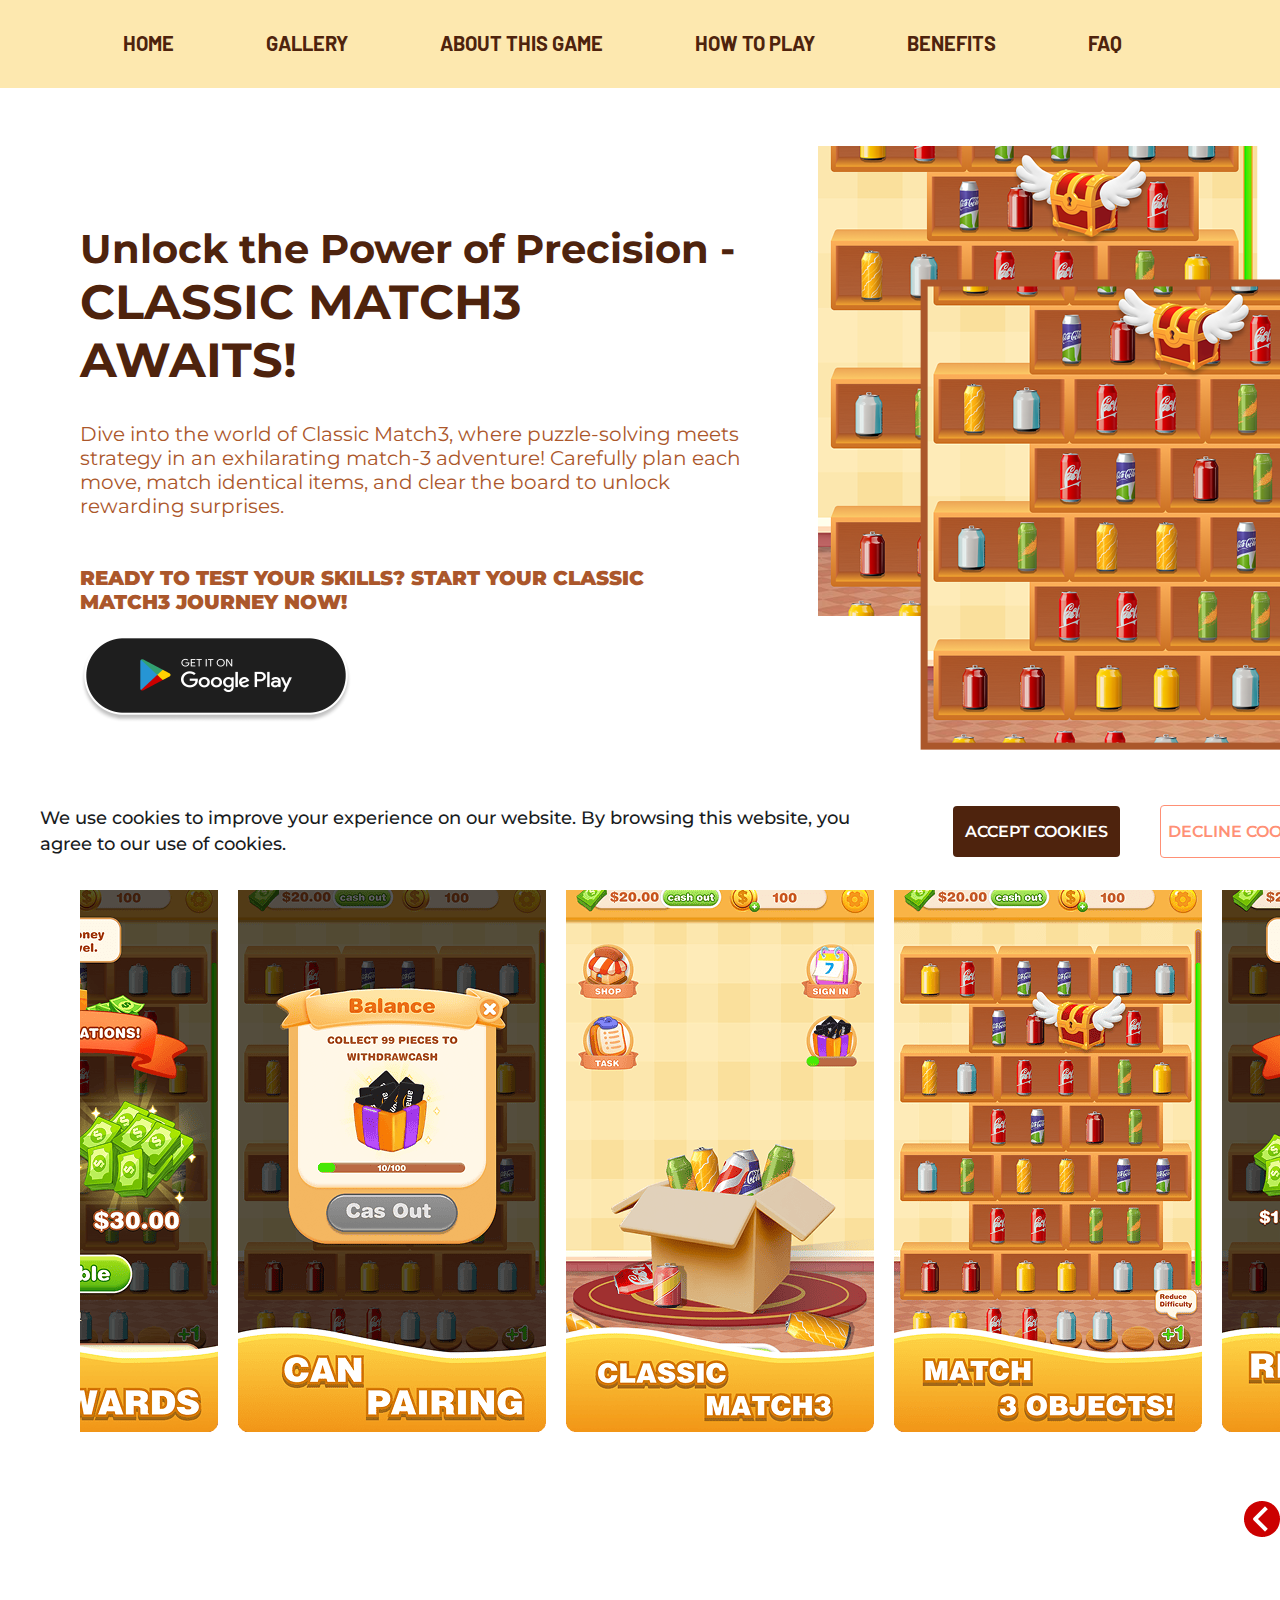
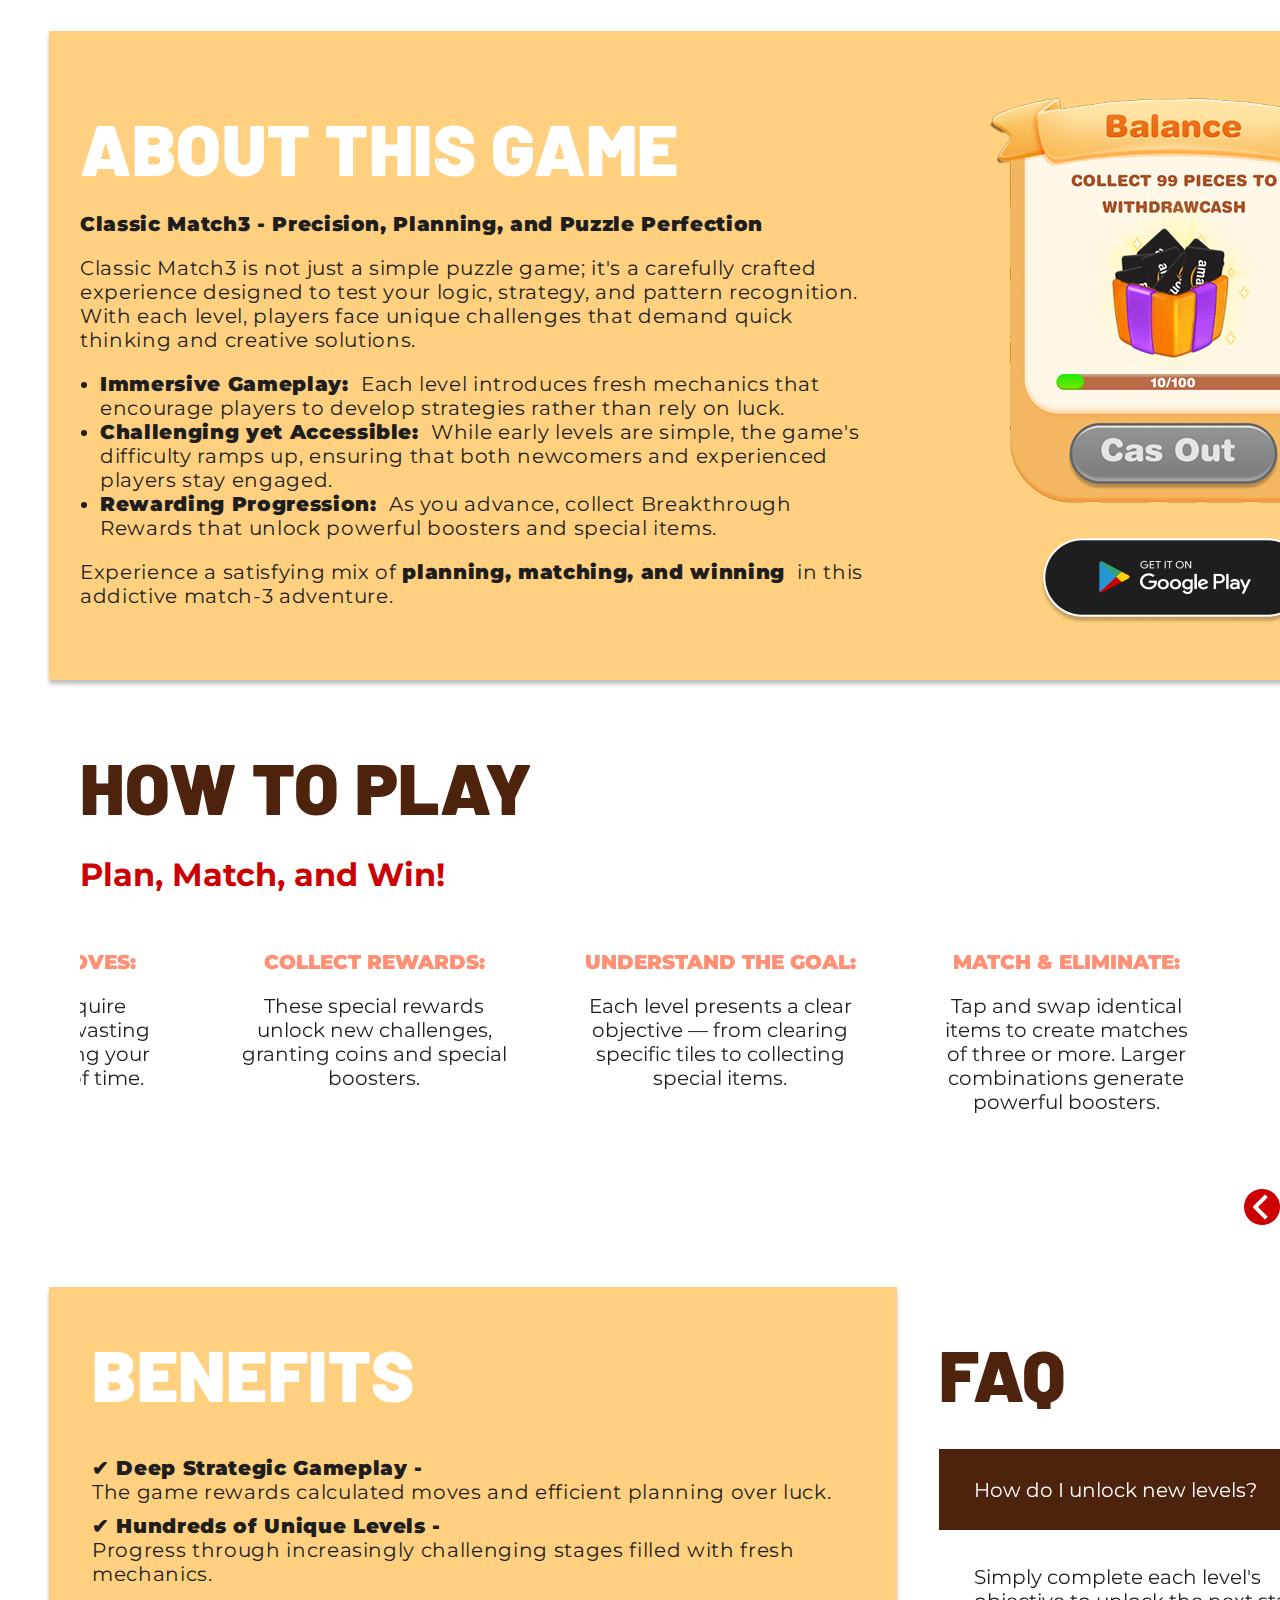
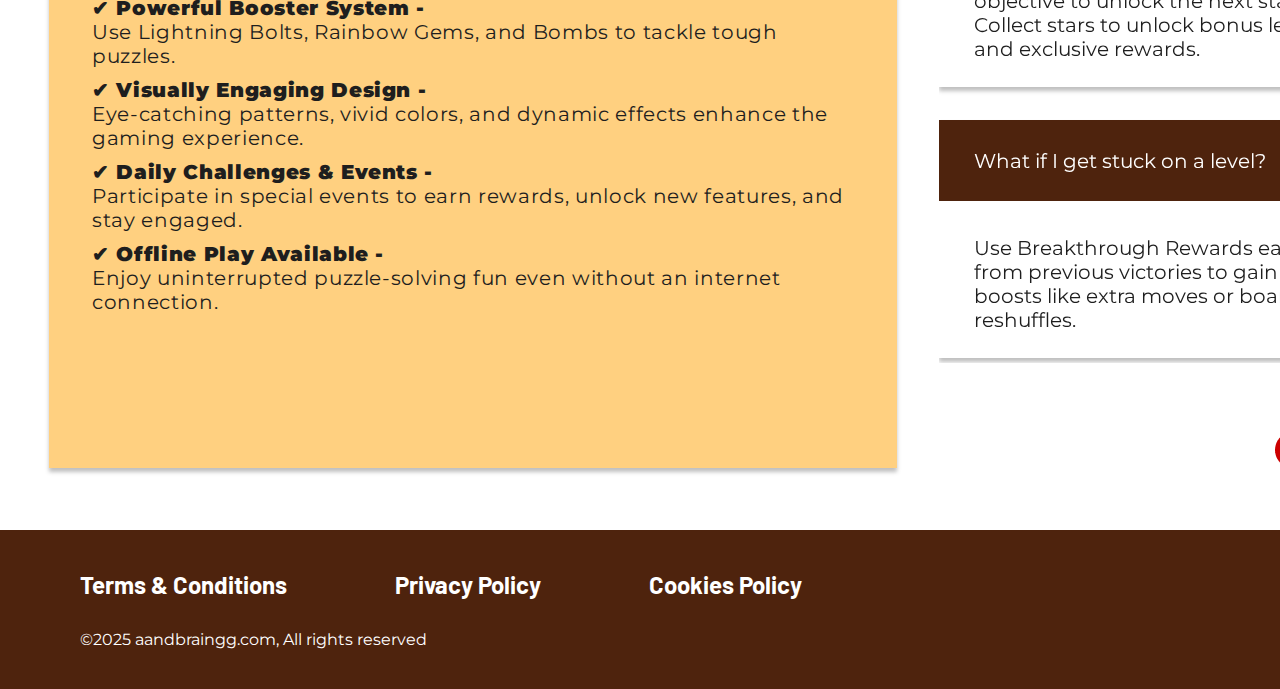
<file: index.html>
<!DOCTYPE html>
<html lang="en">
  <head>
    <meta charset="UTF-8" />
    <meta name="viewport" content="width=device-width, initial-scale=1.0" />

    <meta charset="UTF-8" />
    <meta name="viewport" content="width=device-width, initial-scale=1.0" />
    <meta
      name="description"
      content="Classic Match3 - Dive into this strategic match-3 adventure filled with puzzles, boosters, and exciting challenges. Plan, match, and win your way to success!"
    />
    <meta
      name="keywords"
      content="match 3 game, puzzle game, strategic puzzle, match-3 adventure, tile matching game, classic puzzle, free puzzle game, offline puzzle game"
    />
    <meta name="author" content="OvidaApp" />
    <meta name="robots" content="index, follow" />
    <link rel="canonical" href="https://aandbraingg.com" />

    <title>Classic Match3</title>
    <link rel="icon" href="img/image.jpg" />

    <link rel="stylesheet" type="text/css" href="slick/slick.css" />
    <link rel="stylesheet" href="css/main.css" />
  </head>

  <body>
    <div id="cookie-popup" class="q-o-cookie-popup">
      <div class="q-o-cookie-popup-container">
        <p class="q-o-cookie-popup-text-two">
          We use cookies to improve your experience on our website. By browsing
          this website, you agree to our use of cookies.
        </p>
        <div class="q-o-cookie-button-container">
          <button id="accept-cookies" class="q-o-cookie-button">
            Accept cookies
          </button>
          <button id="decline-cookies" class="q-o-cookie-button">
            Decline Cookies
          </button>
        </div>
      </div>
    </div>
    <header class="q-o-header">
      <div class="q-o-header-background"></div>
      <nav class="q-o-navigation">
        <ul class="q-o-navigation-list">
          <li class="q-o-navigation-item"></li>
          <li class="q-o-navigation-item">
            <a href="/" class="q-o-navigation-link">Home</a>
          </li>
          <li class="q-o-navigation-item">
            <a href="/#gallery" class="q-o-navigation-link">Gallery</a>
          </li>
          <li class="q-o-navigation-item">
            <a href="/#about" class="q-o-navigation-link">about this game</a>
          </li>
          <li class="q-o-navigation-item">
            <a href="/#why" class="q-o-navigation-link">How to Play</a>
          </li>
          <li class="q-o-navigation-item">
            <a href="/#uniqueness" class="q-o-navigation-link">Benefits</a>
          </li>

          <li class="q-o-navigation-item">
            <a href="/#reviews" class="q-o-navigation-link">FAQ</a>
          </li>
          <li class="q-o-navigation-item">
            <a
              href="/cookies.html"
              class="q-o-navigation-link q-o-navigation-item-desk"
            >
              Cookies Policy
            </a>
          </li>
          <li class="q-o-navigation-item">
            <a
              href="/policy.html"
              class="q-o-navigation-link q-o-navigation-item-desk"
            >
              Privacy Policy
            </a>
          </li>
          <li class="q-o-navigation-item">
            <a
              href="/terms.html"
              class="q-o-navigation-link q-o-navigation-item-desk"
            >
              Terms and Conditions
            </a>
          </li>
        </ul>

        <div class="q-o-header-button-wrapper">
          <a href="/" class="q-o-policy-terms-header-icon-menu">
            <img href="/" class="q-o-title-img" />
          </a>

          <button type="button" class="q-o-header-icon-button" data-menu-button>
            <svg
              class="q-o-header-icon q-o-header-icon-menu"
              xmlns="http://www.w3.org/2000/svg"
              style="width: 32px; height: 32px"
              viewBox="0 0 24 24"
              fill="none"
            >
              <line
                x1="6"
                y1="7"
                x2="18"
                y2="7"
                stroke="white"
                stroke-width="2"
                stroke-linecap="round"
              />
              <line
                x1="6"
                y1="12"
                x2="18"
                y2="12"
                stroke="white"
                stroke-width="2"
                stroke-linecap="round"
              />
              <line
                x1="6"
                y1="17"
                x2="18"
                y2="17"
                stroke="white"
                stroke-width="2"
                stroke-linecap="round"
              />
            </svg>
            <svg
              class="q-o-header-icon q-o-header-icon-close"
              xmlns="http://www.w3.org/2000/svg"
              style="width: 32px; height: 32px"
              viewBox="0 0 24 24"
              fill="none"
            >
              <line
                x1="6"
                y1="7"
                x2="18"
                y2="7"
                stroke="white"
                stroke-width="2"
                stroke-linecap="round"
              />
              <line
                x1="6"
                y1="12"
                x2="18"
                y2="12"
                stroke="white"
                stroke-width="2"
                stroke-linecap="round"
              />
              <line
                x1="6"
                y1="17"
                x2="18"
                y2="17"
                stroke="white"
                stroke-width="2"
                stroke-linecap="round"
              />
            </svg>
          </button>
        </div>
      </nav>
    </header>

    <main>
      <section class="q-o-home" id="home">
        <div class="q-o-home-container">
          <div class="q-o-home-container-top">
            <p class="q-o-home-title">
              Unlock the Power of Precision - <br />
              <span>Classic Match3 Awaits!</span>
            </p>
            <p class="q-o-home-text">
              Dive into the world of Classic Match3, where puzzle-solving meets
              strategy in an exhilarating match-3 adventure! Carefully plan each
              move, match identical items, and clear the board to unlock
              rewarding surprises.
            </p>
            <p class="q-o-home-texts">
              Ready to test your skills? Start your Classic Match3 journey now!
            </p>
            <a class="q-o-home-google-button-link" href="#">
              <img
                class="q-o-home-google-button-image"
                src="./img/home/button.png"
                alt="button"
              />
            </a>
          </div>
        </div>
      </section>
      <section class="q-o-gallery" id="gallery">
        <div class="q-o-gallery-container">
          <ul class="q-o-gallery-list">
            <li class="q-o-gallery-item">
              <img
                class="q-o-gallery-image"
                src="./img/gallery/image (1).png"
                alt="gallery image"
              />
            </li>
            <li class="q-o-gallery-item">
              <img
                class="q-o-gallery-image"
                src="./img/gallery/image (2).png"
                alt="gallery image"
              />
            </li>
            <li class="q-o-gallery-item">
              <img
                class="q-o-gallery-image"
                src="./img/gallery/image (3).png"
                alt="gallery image"
              />
            </li>
            <li class="q-o-gallery-item">
              <img
                class="q-o-gallery-image"
                src="./img/gallery/image (4).png"
                alt="gallery image"
              />
            </li>
            <li class="q-o-gallery-item">
              <img
                class="q-o-gallery-image"
                src="./img/gallery/image (5).png"
                alt="gallery image"
              />
            </li>
            <li class="q-o-gallery-item">
              <img
                class="q-o-gallery-image"
                src="./img/gallery/image (6).png"
                alt="gallery image"
              />
            </li>
            <li class="q-o-gallery-item">
              <img
                class="q-o-gallery-image"
                src="./img/gallery/image (7).png"
                alt="gallery image"
              />
            </li>
            <li class="q-o-gallery-item">
              <img
                class="q-o-gallery-image"
                src="./img/gallery/image (8).png"
                alt="gallery image"
              />
            </li>
          </ul>
          <div class="q-o-gallery-button-container">
            <button class="q-o-gallery-button q-o-gallery-list-left">
              <img
                class="q-o-gallery-button-icon"
                src="img/gallery/arrow (1).png"
                alt="left button"
              />
            </button>
            <button class="q-o-gallery-button q-o-gallery-list-right">
              <img
                class="q-o-gallery-button-icon"
                src="img/gallery/arrow (2).png"
                alt="right button"
              />
            </button>
          </div>
        </div>
      </section>
      <section class="q-o-about" id="about">
        <div class="q-o-about-container">
          <div class="q-o-about-div">
            <h2 class="q-o-about-title">About this game</h2>
            <p class="q-o-about-text-bold">
              Classic Match3 - Precision, Planning, and Puzzle Perfection
            </p>
            <p class="q-o-about-text">
              Classic Match3 is not just a simple puzzle game; it's a carefully
              crafted experience designed to test your logic, strategy, and
              pattern recognition. With each level, players face unique
              challenges that demand quick thinking and creative solutions.
            </p>
            <ul class="q-o-about-list">
              <li>
                Immersive Gameplay:
                <span class="q-o-about-listt"
                  > Each level introduces fresh mechanics that encourage players
                  to develop strategies rather than rely on luck.</span
                >
              </li>
              <li>
                Challenging yet Accessible:
                <span class="q-o-about-listt"
                  > While early levels are simple, the game's difficulty ramps
                  up, ensuring that both newcomers and experienced players stay
                  engaged.</span
                >
              </li>
              <li>
                Rewarding Progression:
                <span class="q-o-about-listt"
                  > As you advance, collect Breakthrough Rewards that unlock
                  powerful boosters and special items.</span
                >
              </li>
            </ul>
            <p class="q-o-about-texts">
              Experience a satisfying mix of
              <span>planning, matching, and winning </span>
              in this addictive match-3 adventure.
            </p>
          </div>
          <div class="q-o-abouts">
            <img src="/img/win 1.png" alt="" />
            <a class="q-o-home-google-button-link" href="#">
              <img
                class="q-o-home-google-button-image"
                src="./img/home/button.png"
                alt="button"
              />
            </a>
          </div>
        </div>
      </section>
      <article class="q-o-why" id="why">
        <span style="display: none"
          >Generated: 2025-04-18, Hash: ;ioqk39fd7x</span
        >

        <div class="q-o-why-container">
          <h2 class="q-o-about-title q-o-about-title-q">How to Play</h2>
          <p class="q-o-why-title-text">Plan, Match, and Win!</p>
          <dl class="q-o-why-list">
            <div class="q-o-why-item">
              <dt class="q-o-why-text-bold">Understand the Goal:</dt>
              <dd class="q-o-why-text">
                Each level presents a clear objective — from clearing specific
                tiles to collecting special items.
              </dd>
            </div>
            <div class="q-o-why-item">
              <dt class="q-o-why-text-bold">Match & Eliminate:</dt>
              <dd class="q-o-why-text">
                Tap and swap identical items to create matches of three or more.
                Larger combinations generate powerful boosters.
              </dd>
            </div>
            <div class="q-o-why-item">
              <dt class="q-o-why-text-bold">Use Special Items:</dt>
              <dd class="q-o-why-text">
                Earn Lightning Bolts, Bombs, and other power-ups by chaining
                strategic matches.
              </dd>
            </div>
            <div class="q-o-why-item">
              <dt class="q-o-why-text-bold">Plan Your Moves:</dt>
              <dd class="q-o-why-text">
                Some levels require precision. Avoid wasting moves by planning
                your strategy ahead of time.
              </dd>
            </div>
            <div class="q-o-why-item">
              <dt class="q-o-why-text-bold">Collect Rewards:</dt>
              <dd class="q-o-why-text">
                These special rewards unlock new challenges, granting coins and
                special boosters.
              </dd>
            </div>
          </dl>
          <div class="q-o-gallery-button-container">
            <button class="q-o-gallery-button q-o-why-list-left">
              <figure>
                <img
                  class="q-o-gallery-button-icon"
                  src="img/gallery/arrow (1).png"
                  alt="left button"
                />
              </figure>
            </button>
            <button class="q-o-gallery-button q-o-why-list-right">
              <figure>
                <img
                  class="q-o-gallery-button-icon"
                  src="img/gallery/arrow (2).png"
                  alt="right button"
                />
              </figure>
            </button>
          </div>
        </div>
      </article>
      <section class="q-o-uniqueness">
        <div class="q-o-uniqueness-container" id="uniqueness">
          <h2 class="q-o-about-title">Benefits</h2>
          <div class="q-o-uniqueness-list">
            <div class="q-o-uniqueness-item">
              <p class="q-o-uniqueness-text-bold">
                ✔ Deep Strategic Gameplay -
              </p>
              <p class="q-o-uniqueness-text">
                The game rewards calculated moves and efficient planning over
                luck.
              </p>
            </div>
            <div class="q-o-uniqueness-item">
              <p class="q-o-uniqueness-text-bold">
                ✔ Hundreds of Unique Levels -
              </p>
              <p class="q-o-uniqueness-text">
                Progress through increasingly challenging stages filled with
                fresh mechanics.
              </p>
            </div>
            <div class="q-o-uniqueness-item">
              <p class="q-o-uniqueness-text-bold">
                ✔ Powerful Booster System -
              </p>
              <p class="q-o-uniqueness-text">
                Use Lightning Bolts, Rainbow Gems, and Bombs to tackle tough
                puzzles.
              </p>
            </div>
            <div class="q-o-uniqueness-item">
              <p class="q-o-uniqueness-text-bold">
                ✔ Visually Engaging Design -
              </p>
              <p class="q-o-uniqueness-text">
                Eye-catching patterns, vivid colors, and dynamic effects enhance
                the gaming experience.
              </p>
            </div>
            <div class="q-o-uniqueness-item">
              <p class="q-o-uniqueness-text-bold">
                ✔ Daily Challenges & Events -
              </p>
              <p class="q-o-uniqueness-text">
                Participate in special events to earn rewards, unlock new
                features, and stay engaged.
              </p>
            </div>
            <div class="q-o-uniqueness-item">
              <p class="q-o-uniqueness-text-bold">✔ Offline Play Available -</p>
              <p class="q-o-uniqueness-text">
                Enjoy uninterrupted puzzle-solving fun even without an internet
                connection.
              </p>
            </div>
          </div>
        </div>
        <div class="q-o-reviews-container" id="reviews">
          <h2 class="q-o-about-title q-o-about-title-q">FAQ</h2>
          <ul class="q-o-reviews-list">
            <li class="q-o-reviews-item">
              <p class="q-o-reviews-text-bold">How do I unlock new levels?</p>
              <p class="q-o-reviews-text">
                Simply complete each level's objective to unlock the next stage.
                Collect stars to unlock bonus levels and exclusive rewards.
              </p>
            </li>
            <li class="q-o-reviews-item">
              <p class="q-o-reviews-text-bold">
                What if I get stuck on a level?
              </p>
              <p class="q-o-reviews-text">
                Use Breakthrough Rewards earned from previous victories to gain
                helpful boosts like extra moves or board reshuffles.
              </p>
            </li>
            <li class="q-o-reviews-item">
              <p class="q-o-reviews-text-bold">How do I save my progress?</p>
              <p class="q-o-reviews-text">
                Your progress is automatically saved if you're connected to your
                Google account. For added security, consider linking to cloud
                storage.
              </p>
            </li>
            <li class="q-o-reviews-item">
              <p class="q-o-reviews-text-bold">
                What's the best strategy for tougher levels?
              </p>
              <p class="q-o-reviews-text">
                Focus on creating Lightning Bolts and Jewel Bombs through large
                combinations. Combining these boosters will maximize their
                impact.
              </p>
            </li>
            <li class="q-o-reviews-item">
              <p class="q-o-reviews-text-bold">
                Are there rewards for logging in daily?
              </p>
              <p class="q-o-reviews-text">
                Yes! Log in every day to receive coins, boosters, and exclusive
                items that enhance your gameplay.
              </p>
            </li>
            <li class="q-o-reviews-item">
              <p class="q-o-reviews-text-bold">Can I play offline?</p>
              <p class="q-o-reviews-text">
                Absolutely! Classic Match3 can be played anywhere, even without
                an internet connection.
              </p>
            </li>
          </ul>
          <ul class="q-o-reviews-lists">
            <li>
              <div class="q-o-reviews-item">
                <p class="q-o-reviews-text-bold">How do I unlock new levels?</p>
                <p class="q-o-reviews-text">
                  Simply complete each level's objective to unlock the next
                  stage. Collect stars to unlock bonus levels and exclusive
                  rewards.
                </p>
              </div>
              <div class="q-o-reviews-item">
                <p class="q-o-reviews-text-bold">
                  What if I get stuck on a level?
                </p>
                <p class="q-o-reviews-text">
                  Use Breakthrough Rewards earned from previous victories to
                  gain helpful boosts like extra moves or board reshuffles.
                </p>
              </div>
            </li>
            <li>
              <div class="q-o-reviews-item">
                <p class="q-o-reviews-text-bold">How do I save my progress?</p>
                <p class="q-o-reviews-text">
                  Your progress is automatically saved if you're connected to
                  your Google account. For added security, consider linking to
                  cloud storage.
                </p>
              </div>
              <div class="q-o-reviews-item">
                <p class="q-o-reviews-text-bold">
                  What's the best strategy for tougher levels?
                </p>
                <p class="q-o-reviews-text">
                  Focus on creating Lightning Bolts and Jewel Bombs through
                  large combinations. Combining these boosters will maximize
                  their impact.
                </p>
              </div>
            </li>
            <li>
              <div class="q-o-reviews-item">
                <p class="q-o-reviews-text-bold">
                  Are there rewards for logging in daily?
                </p>
                <p class="q-o-reviews-text">
                  Yes! Log in every day to receive coins, boosters, and
                  exclusive items that enhance your gameplay.
                </p>
              </div>
              <div class="q-o-reviews-item">
                <p class="q-o-reviews-text-bold">Can I play offline?</p>
                <p class="q-o-reviews-text">
                  Absolutely! Classic Match3 can be played anywhere, even
                  without an internet connection.
                </p>
              </div>
            </li>
          </ul>
          <div
            class="q-o-gallery-button-container q-o-gallery-button-container-qq"
          >
            <button class="q-o-gallery-button q-o-reviews-list-left">
              <img
                class="q-o-gallery-button-icon"
                src="img/gallery/arrow (1).png"
                alt="left button"
              />
            </button>
            <button class="q-o-gallery-button q-o-reviews-list-right">
              <img
                class="q-o-gallery-button-icon"
                src="img/gallery/arrow (2).png"
                alt="right button"
              />
            </button>
          </div>
          <div
            class="q-o-gallery-button-container q-o-gallery-button-container-q"
          >
            <button class="q-o-gallery-button q-o-reviewss-list-left">
              <img
                class="q-o-gallery-button-icon"
                src="img/gallery/arrow (1).png"
                alt="left button"
              />
            </button>
            <button class="q-o-gallery-button q-o-reviewss-list-right">
              <img
                class="q-o-gallery-button-icon"
                src="img/gallery/arrow (2).png"
                alt="right button"
              />
            </button>
          </div>
        </div>
      </section>
    </main>
    <footer
      class="q-o-footer"
      style="margin: auto; background: rgba(78, 35, 13, 1)"
    >
      <div class="q-o-footer-container">
        <div class="q-o-footer-wrapper">
          <a class="q-o-footer-text" href="/terms.html">Terms & Conditions </a>
          <a class="q-o-footer-text" href="/policy.html">Privacy Policy</a>

          <a class="q-o-footer-text" href="/cookies.html">Cookies Policy</a>
        </div>
        <p class="q-o-footer-copyright">
          ©2025 aandbraingg.com, All rights reserved
        </p>
      </div>
    </footer>
    <script src="js/mobile-menu.js"></script>
    <script src="js/jquery-loc-q-o-0.js"></script>
    <script type="text/javascript" src="slick/slick.min.js"></script>
    <script src="js/slick.js"></script>
  </body>
</html>
</file>
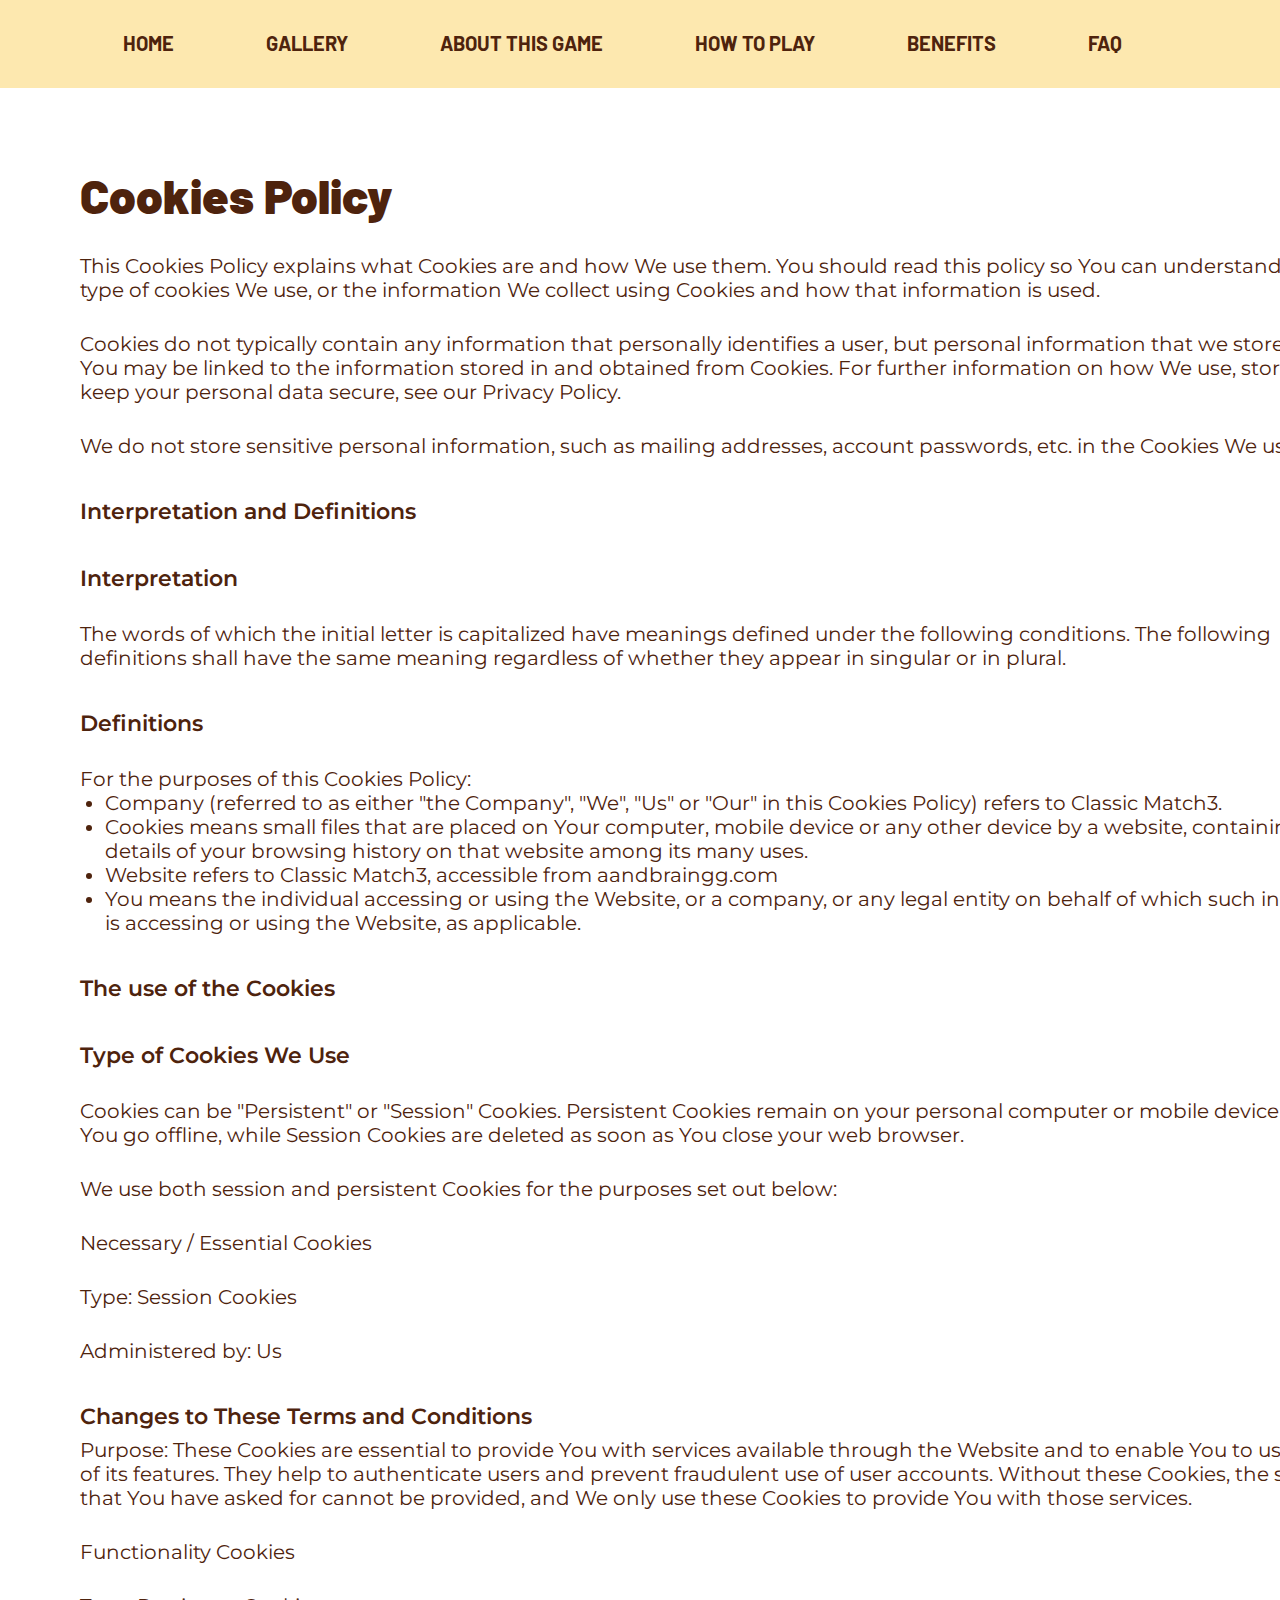
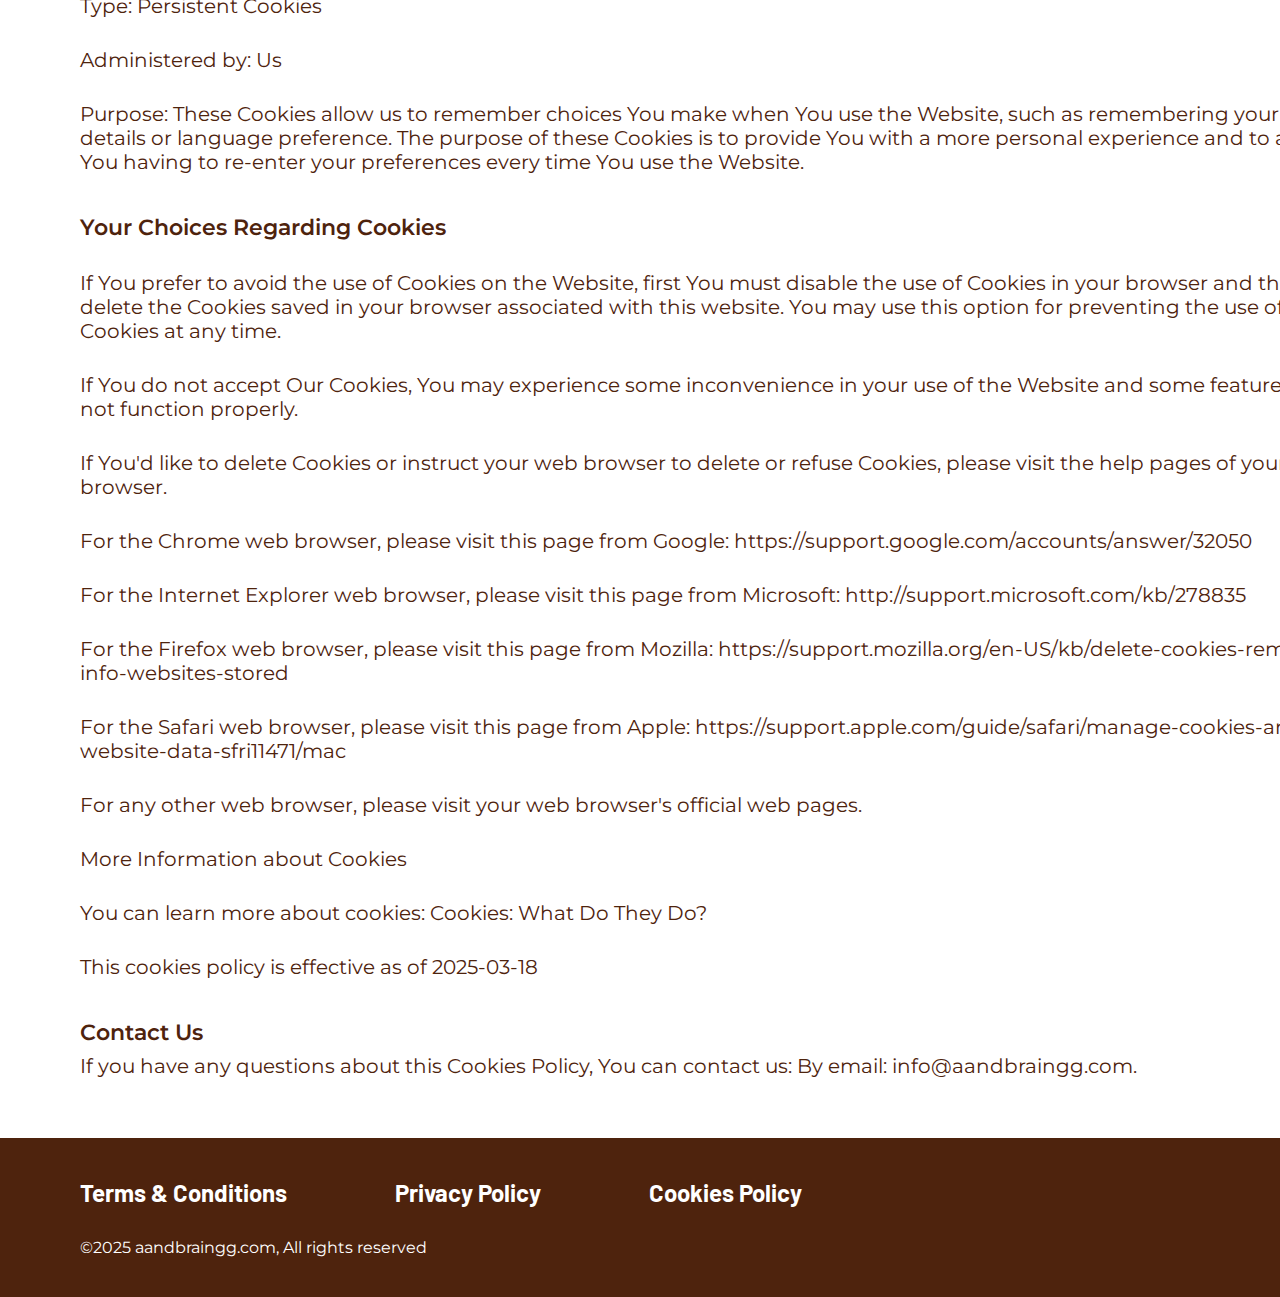
<file: cookies.html>
<!DOCTYPE html>
<html lang="en">
  <head>
    <meta charset="UTF-8" />
    <meta name="viewport" content="width=device-width, initial-scale=1.0" />

    <title>Classic Match3</title>
    <link rel="icon" href="img/image.jpg" />
    <link rel="stylesheet" type="text/css" href="slick/slick.css" />
    <link rel="stylesheet" href="css/main.css" />
  </head>

  <body>
    <header class="q-o-header">
      <div class="q-o-header-background"></div>
      <nav class="q-o-navigation">
        <ul class="q-o-navigation-list">
          <li class="q-o-navigation-item"></li>
          <li class="q-o-navigation-item">
            <a href="/" class="q-o-navigation-link">Home</a>
          </li>
          <li class="q-o-navigation-item">
            <a href="/#gallery" class="q-o-navigation-link">Gallery</a>
          </li>
          <li class="q-o-navigation-item">
            <a href="/#about" class="q-o-navigation-link">about this game</a>
          </li>
          <li class="q-o-navigation-item">
            <a href="/#why" class="q-o-navigation-link">How to Play</a>
          </li>
          <li class="q-o-navigation-item">
            <a href="/#uniqueness" class="q-o-navigation-link">Benefits</a>
          </li>

          <li class="q-o-navigation-item">
            <a href="/#reviews" class="q-o-navigation-link">FAQ</a>
          </li>
          <li class="q-o-navigation-item">
            <a
              href="/cookies.html"
              class="q-o-navigation-link q-o-navigation-item-desk"
            >
              Cookies Policy
            </a>
          </li>
          <li class="q-o-navigation-item">
            <a
              href="/policy.html"
              class="q-o-navigation-link q-o-navigation-item-desk"
            >
              Privacy Policy
            </a>
          </li>
          <li class="q-o-navigation-item">
            <a
              href="/terms.html"
              class="q-o-navigation-link q-o-navigation-item-desk"
            >
              Terms and Conditions
            </a>
          </li>
        </ul>

        <div class="q-o-header-button-wrapper">
          <a href="/" class="q-o-policy-terms-header-icon-menu">
            <img href="/" class="q-o-title-img" />
          </a>

          <button type="button" class="q-o-header-icon-button" data-menu-button>
            <svg
              class="q-o-header-icon q-o-header-icon-menu"
              xmlns="http://www.w3.org/2000/svg"
              style="width: 32px; height: 32px"
              viewBox="0 0 24 24"
              fill="none"
            >
              <line
                x1="6"
                y1="7"
                x2="18"
                y2="7"
                stroke="white"
                stroke-width="2"
                stroke-linecap="round"
              />
              <line
                x1="6"
                y1="12"
                x2="18"
                y2="12"
                stroke="white"
                stroke-width="2"
                stroke-linecap="round"
              />
              <line
                x1="6"
                y1="17"
                x2="18"
                y2="17"
                stroke="white"
                stroke-width="2"
                stroke-linecap="round"
              />
            </svg>
            <svg
              class="q-o-header-icon q-o-header-icon-close"
              xmlns="http://www.w3.org/2000/svg"
              style="width: 32px; height: 32px"
              viewBox="0 0 24 24"
              fill="none"
            >
              <line
                x1="6"
                y1="7"
                x2="18"
                y2="7"
                stroke="white"
                stroke-width="2"
                stroke-linecap="round"
              />
              <line
                x1="6"
                y1="12"
                x2="18"
                y2="12"
                stroke="white"
                stroke-width="2"
                stroke-linecap="round"
              />
              <line
                x1="6"
                y1="17"
                x2="18"
                y2="17"
                stroke="white"
                stroke-width="2"
                stroke-linecap="round"
              />
            </svg>
          </button>
        </div>
      </nav>
    </header>

    <main>
      <section>
        <div class="q-o-policy-terms-container">
          <h2 class="q-o-policy-terms-title">Cookies Policy</h2>

          <p class="q-o-policy-terms-text-one">
            This Cookies Policy explains what Cookies are and how We use them.
            You should read this policy so You can understand what type of
            cookies We use, or the information We collect using Cookies and how
            that information is used.
          </p>

          <p class="q-o-policy-terms-text-one">
            Cookies do not typically contain any information that personally
            identifies a user, but personal information that we store about You
            may be linked to the information stored in and obtained from
            Cookies. For further information on how We use, store and keep your
            personal data secure, see our Privacy Policy.
          </p>
          <p class="q-o-policy-terms-text-one">
            We do not store sensitive personal information, such as mailing
            addresses, account passwords, etc. in the Cookies We use.
          </p>
          <h2 class="q-o-policy-terms-text">Interpretation and Definitions</h2>
          <h2 class="q-o-policy-terms-text">Interpretation</h2>
          <p class="q-o-policy-terms-text-one">
            The words of which the initial letter is capitalized have meanings
            defined under the following conditions. The following definitions
            shall have the same meaning regardless of whether they appear in
            singular or in plural.
          </p>
          <h2 class="q-o-policy-terms-text">Definitions</h2>
          <p class="q-o-policy-terms-text-one">
            For the purposes of this Cookies Policy:
          </p>
          <ul class="q-o-terms-lists">
            <li>
              Company (referred to as either "the Company", "We", "Us" or "Our"
              in this Cookies Policy) refers to Classic Match3.
            </li>
            <li>
              Cookies means small files that are placed on Your computer, mobile
              device or any other device by a website, containing details of
              your browsing history on that website among its many uses.
            </li>
            <li>
              Website refers to Classic Match3, accessible from aandbraingg.com
            </li>
            <li>
              You means the individual accessing or using the Website, or a
              company, or any legal entity on behalf of which such individual is
              accessing or using the Website, as applicable.
            </li>
          </ul>
          <h2 class="q-o-policy-terms-text">The use of the Cookies</h2>
          <h2 class="q-o-policy-terms-text">Type of Cookies We Use</h2>
          <p class="q-o-policy-terms-text-one">
            Cookies can be "Persistent" or "Session" Cookies. Persistent Cookies
            remain on your personal computer or mobile device when You go
            offline, while Session Cookies are deleted as soon as You close your
            web browser.
          </p>

          <p class="q-o-policy-terms-text-one">
            We use both session and persistent Cookies for the purposes set out
            below:
          </p>

          <p class="q-o-policy-terms-text-one">Necessary / Essential Cookies</p>

          <p class="q-o-policy-terms-text-one">Type: Session Cookies</p>

          <p class="q-o-policy-terms-text-one">Administered by: Us</p>
          <h2 class="q-o-policy-terms-text">
            Changes to These Terms and Conditions
          </h2>
          <p class="q-o-policy-terms-texts">
            Purpose: These Cookies are essential to provide You with services
            available through the Website and to enable You to use some of its
            features. They help to authenticate users and prevent fraudulent use
            of user accounts. Without these Cookies, the services that You have
            asked for cannot be provided, and We only use these Cookies to
            provide You with those services.
          </p>

          <p class="q-o-policy-terms-text-one">Functionality Cookies</p>
          <p class="q-o-policy-terms-text-one">Type: Persistent Cookies</p>
          <p class="q-o-policy-terms-text-one">Administered by: Us</p>
          <p class="q-o-policy-terms-text-one">
            Purpose: These Cookies allow us to remember choices You make when
            You use the Website, such as remembering your login details or
            language preference. The purpose of these Cookies is to provide You
            with a more personal experience and to avoid You having to re-enter
            your preferences every time You use the Website.
          </p>
          <h2 class="q-o-policy-terms-text">Your Choices Regarding Cookies</h2>
          <p class="q-o-policy-terms-text-one">
            If You prefer to avoid the use of Cookies on the Website, first You
            must disable the use of Cookies in your browser and then delete the
            Cookies saved in your browser associated with this website. You may
            use this option for preventing the use of Cookies at any time.
          </p>
          <p class="q-o-policy-terms-text-one">
            If You do not accept Our Cookies, You may experience some
            inconvenience in your use of the Website and some features may not
            function properly.
          </p>
          <p class="q-o-policy-terms-text-one">
            If You'd like to delete Cookies or instruct your web browser to
            delete or refuse Cookies, please visit the help pages of your web
            browser.
          </p>
          <p class="q-o-policy-terms-text-one">
            For the Chrome web browser, please visit this page from Google:

            <a
              class="q-o-email-link-color"
              href="https://support.google.com/accounts/answer/32050"
              target="_blank"
              rel=""
              >https://support.google.com/accounts/answer/32050
            </a>
          </p>
          <p class="q-o-policy-terms-text-one">
            For the Internet Explorer web browser, please visit this page from
            Microsoft:
            <a
              class="q-o-email-link-color"
              href="http://support.microsoft.com/kb/278835"
              target="_blank"
              rel=""
              >http://support.microsoft.com/kb/278835
            </a>
          </p>
          <p class="q-o-policy-terms-text-one">
            For the Firefox web browser, please visit this page from Mozilla:

            <a
              class="q-o-email-link-color"
              href=" https://support.mozilla.org/en-US/kb/delete-cookies-remove-info-websites-stored"
              target="_blank"
              rel=""
            >
              https://support.mozilla.org/en-US/kb/delete-cookies-remove-info-websites-stored
            </a>
          </p>
          <p class="q-o-policy-terms-text-one">
            For the Safari web browser, please visit this page from Apple:

            <a
              class="q-o-email-link-color"
              href=" https://support.apple.com/guide/safari/manage-cookies-and-website-data-sfri11471/mac"
              target="_blank"
              rel=""
            >
              https://support.apple.com/guide/safari/manage-cookies-and-website-data-sfri11471/mac
            </a>
          </p>

          <p class="q-o-policy-terms-text-one">
            For any other web browser, please visit your web browser's official
            web pages.
          </p>
          <p class="q-o-policy-terms-text-one">
            More Information about Cookies
          </p>
          <p class="q-o-policy-terms-text-one">
            You can learn more about cookies: Cookies:
            <a
              class="q-o-email-link-color"
              href="https://www.freeprivacypolicy.com/blog/cookies/"
              target="_blank"
              rel=""
            >
              What Do They Do?
            </a>
          </p>
          <p class="q-o-policy-terms-text-one">
            This cookies policy is effective as of 2025-03-18
          </p>
          <h2 class="q-o-policy-terms-text">Contact Us</h2>
          <p class="q-o-policy-terms-texts">
            If you have any questions about this Cookies Policy, You can contact
            us: By email:
            <a class="q-o-email-link" href="mailto:info@aandbraingg.com"
              >info@aandbraingg.com</a
            >.
          </p>
        </div>
      </section>
    </main>
    <footer
      class="q-o-footer"
      style="margin: auto; background: rgba(78, 35, 13, 1)"
    >
      <div class="q-o-footer-container">
        <div class="q-o-footer-wrapper">
          <a class="q-o-footer-text" href="/terms.html">Terms & Conditions </a>
          <a class="q-o-footer-text" href="/policy.html">Privacy Policy</a>

          <a class="q-o-footer-text" href="/cookies.html">Cookies Policy</a>
        </div>
        <p class="q-o-footer-copyright">
          ©2025 aandbraingg.com, All rights reserved
        </p>
      </div>
    </footer>
    <script src="js/mobile-menu.js"></script>
  </body>
</html>
</file>
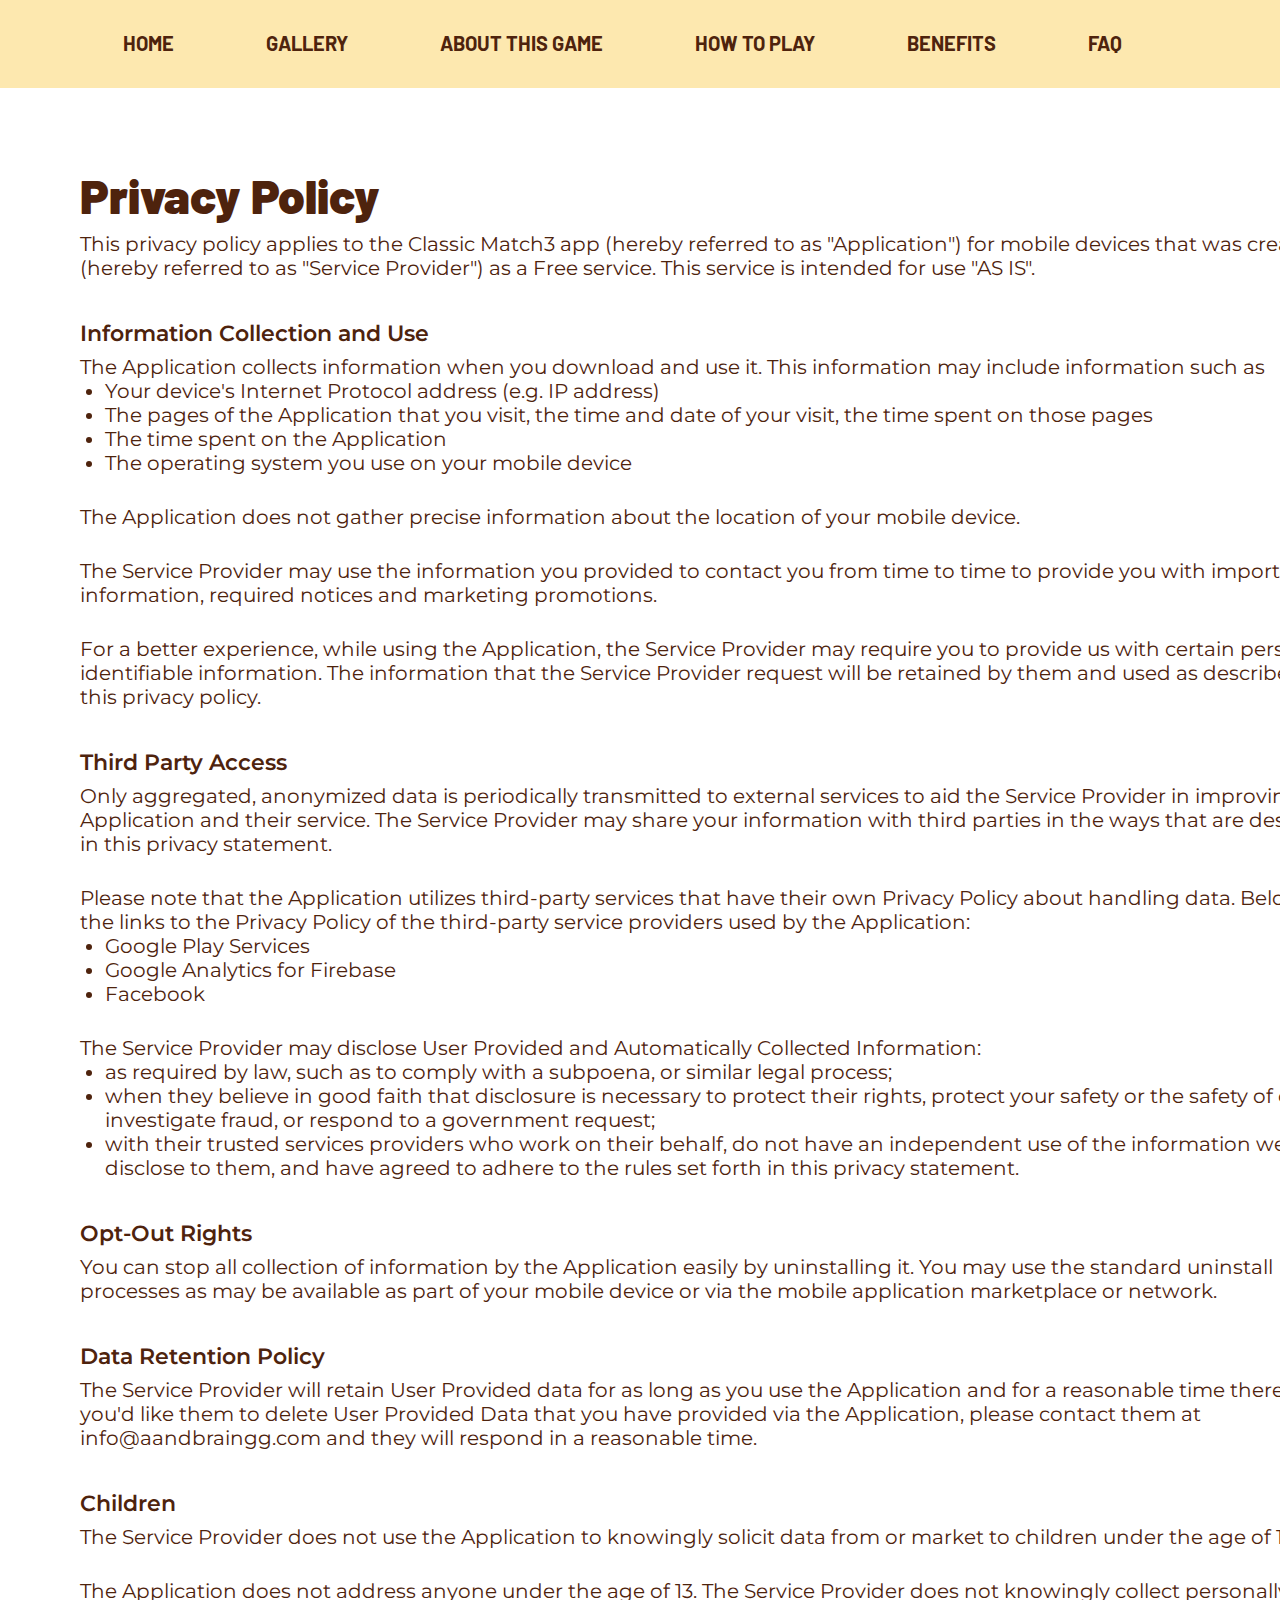
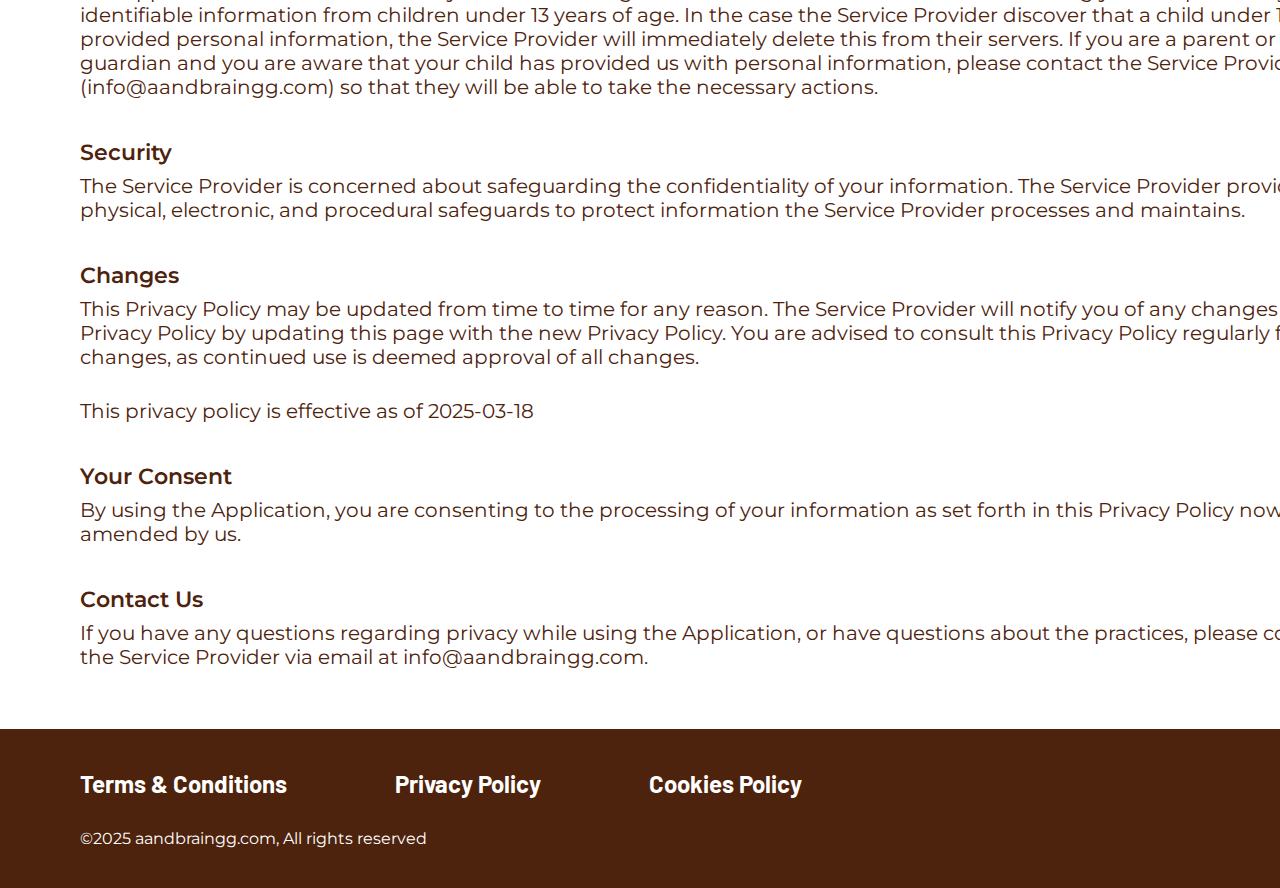
<file: policy.html>
<!DOCTYPE html>
<html lang="en">
  <head>
    <meta charset="UTF-8" />
    <meta name="viewport" content="width=device-width, initial-scale=1.0" />

    <title>Classic Match3</title>
    <link rel="icon" href="img/image.jpg" />

    <link rel="stylesheet" type="text/css" href="slick/slick.css" />
    <link rel="stylesheet" href="css/main.css" />
  </head>

  <body>
    <header class="q-o-header">
      <div class="q-o-header-background"></div>
      <nav class="q-o-navigation">
        <ul class="q-o-navigation-list">
          <li class="q-o-navigation-item"></li>
          <li class="q-o-navigation-item">
            <a href="/" class="q-o-navigation-link">Home</a>
          </li>
          <li class="q-o-navigation-item">
            <a href="/#gallery" class="q-o-navigation-link">Gallery</a>
          </li>
          <li class="q-o-navigation-item">
            <a href="/#about" class="q-o-navigation-link">about this game</a>
          </li>
          <li class="q-o-navigation-item">
            <a href="/#why" class="q-o-navigation-link">How to Play</a>
          </li>
          <li class="q-o-navigation-item">
            <a href="/#uniqueness" class="q-o-navigation-link">Benefits</a>
          </li>

          <li class="q-o-navigation-item">
            <a href="/#reviews" class="q-o-navigation-link">FAQ</a>
          </li>
          <li class="q-o-navigation-item">
            <a
              href="/cookies.html"
              class="q-o-navigation-link q-o-navigation-item-desk"
            >
              Cookies Policy
            </a>
          </li>
          <li class="q-o-navigation-item">
            <a
              href="/policy.html"
              class="q-o-navigation-link q-o-navigation-item-desk"
            >
              Privacy Policy
            </a>
          </li>
          <li class="q-o-navigation-item">
            <a
              href="/terms.html"
              class="q-o-navigation-link q-o-navigation-item-desk"
            >
              Terms and Conditions
            </a>
          </li>
        </ul>

        <div class="q-o-header-button-wrapper">
          <a href="/" class="q-o-policy-terms-header-icon-menu">
            <img href="/" class="q-o-title-img" />
          </a>

          <button type="button" class="q-o-header-icon-button" data-menu-button>
            <svg
              class="q-o-header-icon q-o-header-icon-menu"
              xmlns="http://www.w3.org/2000/svg"
              style="width: 32px; height: 32px"
              viewBox="0 0 24 24"
              fill="none"
            >
              <line
                x1="6"
                y1="7"
                x2="18"
                y2="7"
                stroke="white"
                stroke-width="2"
                stroke-linecap="round"
              />
              <line
                x1="6"
                y1="12"
                x2="18"
                y2="12"
                stroke="white"
                stroke-width="2"
                stroke-linecap="round"
              />
              <line
                x1="6"
                y1="17"
                x2="18"
                y2="17"
                stroke="white"
                stroke-width="2"
                stroke-linecap="round"
              />
            </svg>
            <svg
              class="q-o-header-icon q-o-header-icon-close"
              xmlns="http://www.w3.org/2000/svg"
              style="width: 32px; height: 32px"
              viewBox="0 0 24 24"
              fill="none"
            >
              <line
                x1="6"
                y1="7"
                x2="18"
                y2="7"
                stroke="white"
                stroke-width="2"
                stroke-linecap="round"
              />
              <line
                x1="6"
                y1="12"
                x2="18"
                y2="12"
                stroke="white"
                stroke-width="2"
                stroke-linecap="round"
              />
              <line
                x1="6"
                y1="17"
                x2="18"
                y2="17"
                stroke="white"
                stroke-width="2"
                stroke-linecap="round"
              />
            </svg>
          </button>
        </div>
      </nav>
    </header>

    <main>
      <section>
        <div class="q-o-policy-terms-container">
          <p class="q-o-policy-terms-title">Privacy Policy</p>

          <p class="q-o-policy-terms-texts">
            This privacy policy applies to the Classic Match3 app (hereby
            referred to as "Application") for mobile devices that was created by
            (hereby referred to as "Service Provider") as a Free service. This
            service is intended for use "AS IS".
          </p>
          <p class="q-o-policy-terms-text">Information Collection and Use</p>
          <p class="q-o-policy-terms-texts">
            The Application collects information when you download and use it.
            This information may include information such as
          </p>

          <ul class="q-o-terms-lists">
            <li>Your device's Internet Protocol address (e.g. IP address)</li>
            <li>
              The pages of the Application that you visit, the time and date of
              your visit, the time spent on those pages
            </li>
            <li>The time spent on the Application</li>
            <li>The operating system you use on your mobile device</li>
          </ul>
          <p class="q-o-policy-terms-text-one">
            The Application does not gather precise information about the
            location of your mobile device.
          </p>

          <p class="q-o-policy-terms-text-one">
            The Service Provider may use the information you provided to contact
            you from time to time to provide you with important information,
            required notices and marketing promotions.
          </p>
          <p class="q-o-policy-terms-text-one">
            For a better experience, while using the Application, the Service
            Provider may require you to provide us with certain personally
            identifiable information. The information that the Service Provider
            request will be retained by them and used as described in this
            privacy policy.
          </p>

          <p class="q-o-policy-terms-text">Third Party Access</p>

          <p class="q-o-policy-terms-texts">
            Only aggregated, anonymized data is periodically transmitted to
            external services to aid the Service Provider in improving the
            Application and their service. The Service Provider may share your
            information with third parties in the ways that are described in
            this privacy statement.
          </p>

          <p class="q-o-policy-terms-text-one">
            Please note that the Application utilizes third-party services that
            have their own Privacy Policy about handling data. Below are the
            links to the Privacy Policy of the third-party service providers
            used by the Application:
          </p>
          <ul class="q-o-terms-lists">
            <li>
              <a
                class="q-o-email-link-color"
                href="https://policies.google.com/privacy"
                target="_blank"
                rel=""
                >Google Play Services
              </a>
            </li>
            <li>
              <a
                class="q-o-email-link-color"
                href="https://firebase.google.com/support/privacy"
                target="_blank"
                rel=""
                >Google Analytics for Firebase
              </a>
            </li>
            <li>
              <a
                class="q-o-email-link-color"
                href="https://www.facebook.com/about/privacy/update/printable"
                target="_blank"
                rel=""
                >Facebook
              </a>
            </li>
          </ul>

          <p class="q-o-policy-terms-text-one">
            The Service Provider may disclose User Provided and Automatically
            Collected Information:
          </p>
          <ul class="q-o-terms-lists">
            <li>
              as required by law, such as to comply with a subpoena, or similar
              legal process;
            </li>
            <li>
              when they believe in good faith that disclosure is necessary to
              protect their rights, protect your safety or the safety of others,
              investigate fraud, or respond to a government request;
            </li>
            <li>
              with their trusted services providers who work on their behalf, do
              not have an independent use of the information we disclose to
              them, and have agreed to adhere to the rules set forth in this
              privacy statement.
            </li>
          </ul>

          <h2 class="q-o-policy-terms-text">Opt-Out Rights</h2>
          <p class="q-o-policy-terms-texts">
            You can stop all collection of information by the Application easily
            by uninstalling it. You may use the standard uninstall processes as
            may be available as part of your mobile device or via the mobile
            application marketplace or network.
          </p>

          <h2 class="q-o-policy-terms-text">Data Retention Policy</h2>
          <p class="q-o-policy-terms-texts">
            The Service Provider will retain User Provided data for as long as
            you use the Application and for a reasonable time thereafter. If
            you'd like them to delete User Provided Data that you have provided
            via the Application, please contact them at info@aandbraingg.com and
            they will respond in a reasonable time.
          </p>
          <h2 class="q-o-policy-terms-text">Children</h2>
          <p class="q-o-policy-terms-texts">
            The Service Provider does not use the Application to knowingly
            solicit data from or market to children under the age of 13.
          </p>

          <p class="q-o-policy-terms-text-one">
            The Application does not address anyone under the age of 13. The
            Service Provider does not knowingly collect personally identifiable
            information from children under 13 years of age. In the case the
            Service Provider discover that a child under 13 has provided
            personal information, the Service Provider will immediately delete
            this from their servers. If you are a parent or guardian and you are
            aware that your child has provided us with personal information,
            please contact the Service Provider (info@aandbraingg.com) so that
            they will be able to take the necessary actions.
          </p>
          <h2 class="q-o-policy-terms-text">Security</h2>
          <p class="q-o-policy-terms-texts">
            The Service Provider is concerned about safeguarding the
            confidentiality of your information. The Service Provider provides
            physical, electronic, and procedural safeguards to protect
            information the Service Provider processes and maintains.
          </p>
          <h2 class="q-o-policy-terms-text">Changes</h2>
          <p class="q-o-policy-terms-texts">
            This Privacy Policy may be updated from time to time for any reason.
            The Service Provider will notify you of any changes to the Privacy
            Policy by updating this page with the new Privacy Policy. You are
            advised to consult this Privacy Policy regularly for any changes, as
            continued use is deemed approval of all changes.
          </p>

          <p class="q-o-policy-terms-text-one">
            This privacy policy is effective as of 2025-03-18
          </p>
          <h2 class="q-o-policy-terms-text">Your Consent</h2>
          <p class="q-o-policy-terms-texts">
            By using the Application, you are consenting to the processing of
            your information as set forth in this Privacy Policy now and as
            amended by us.
          </p>
          <h2 class="q-o-policy-terms-text">Contact Us</h2>
          <p class="q-o-policy-terms-texts">
            If you have any questions regarding privacy while using the
            Application, or have questions about the practices, please contact
            the Service Provider via email at
            <a class="q-o-email-link" href="mailto:info@aandbraingg.com"
              >info@aandbraingg.com</a
            >.
          </p>
        </div>
      </section>
    </main>

    <footer
      class="q-o-footer"
      style="margin: auto; background: rgba(78, 35, 13, 1)"
    >
      <div class="q-o-footer-container">
        <div class="q-o-footer-wrapper">
          <a class="q-o-footer-text" href="/terms.html">Terms & Conditions </a>
          <a class="q-o-footer-text" href="/policy.html">Privacy Policy</a>

          <a class="q-o-footer-text" href="/cookies.html">Cookies Policy</a>
        </div>
        <p class="q-o-footer-copyright">
          ©2025 aandbraingg.com, All rights reserved
        </p>
      </div>
    </footer>
    <script src="js/mobile-menu.js"></script>
  </body>
</html>
</file>
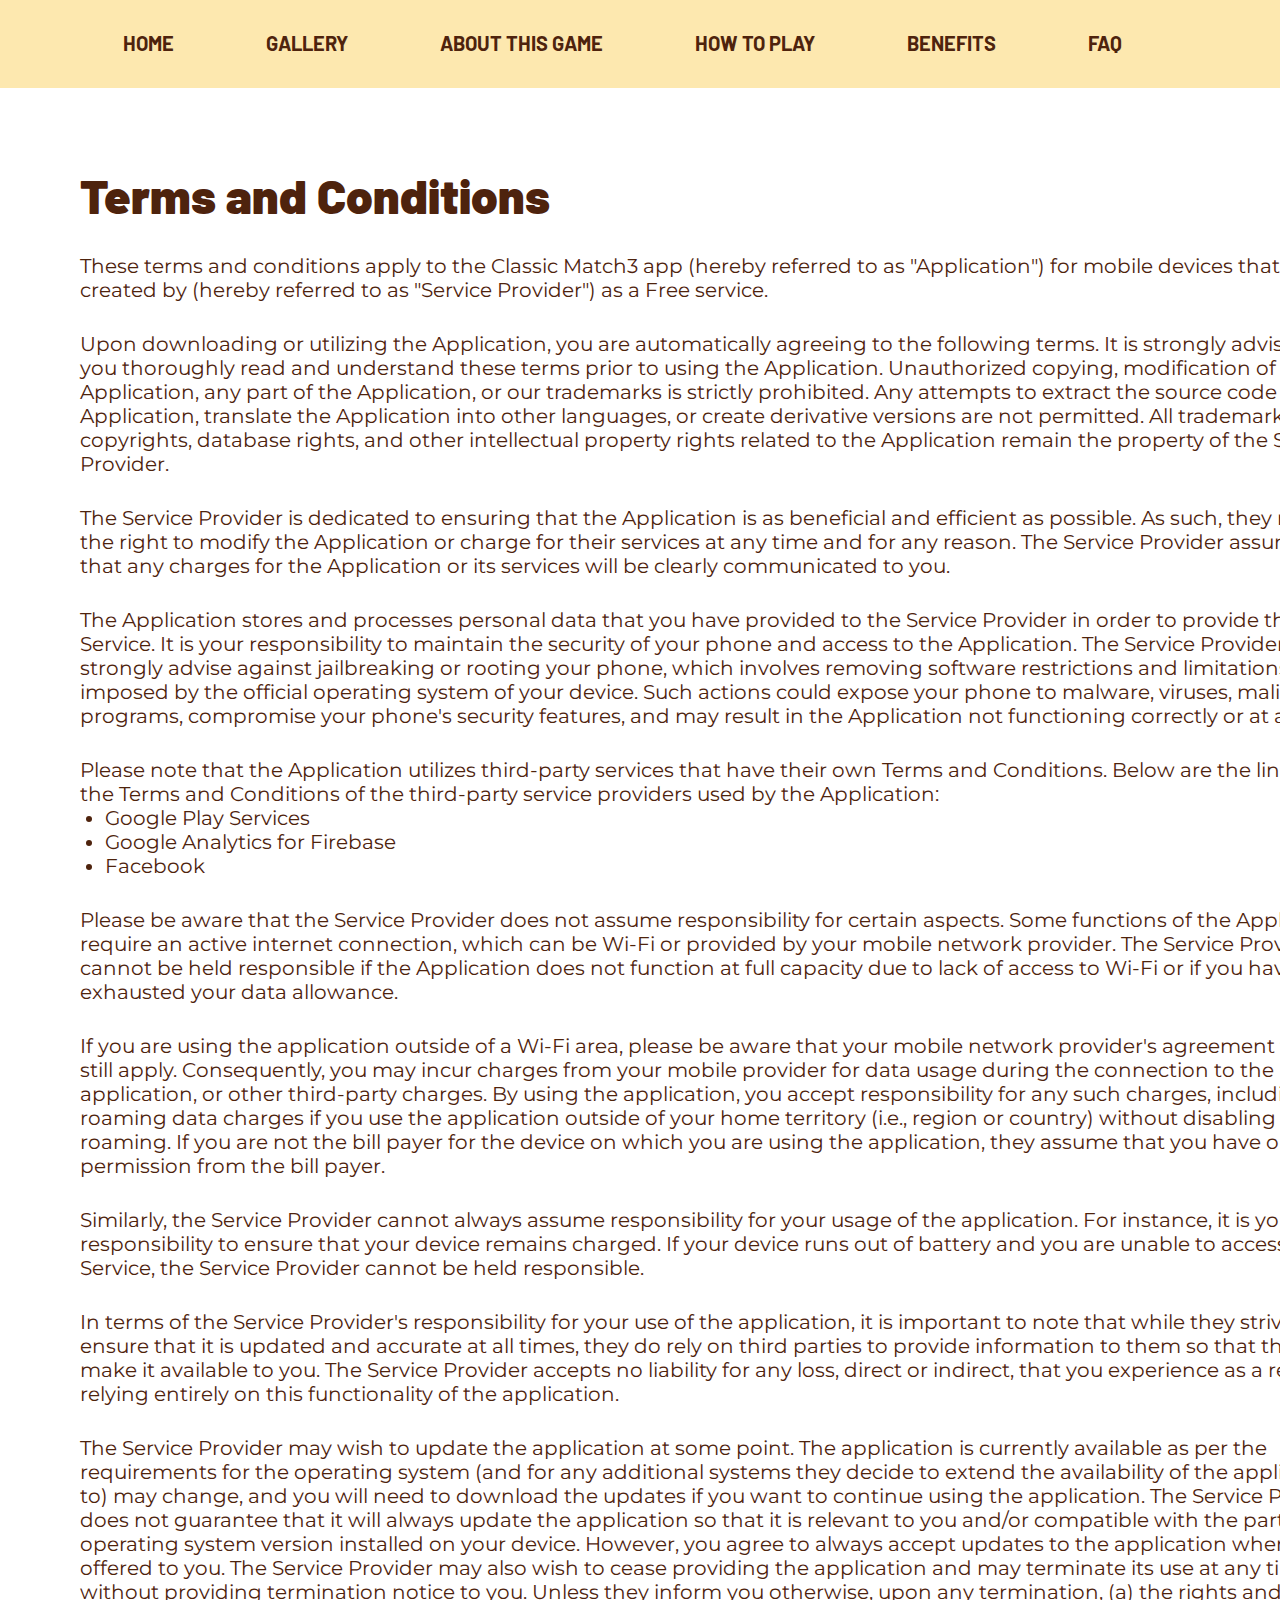
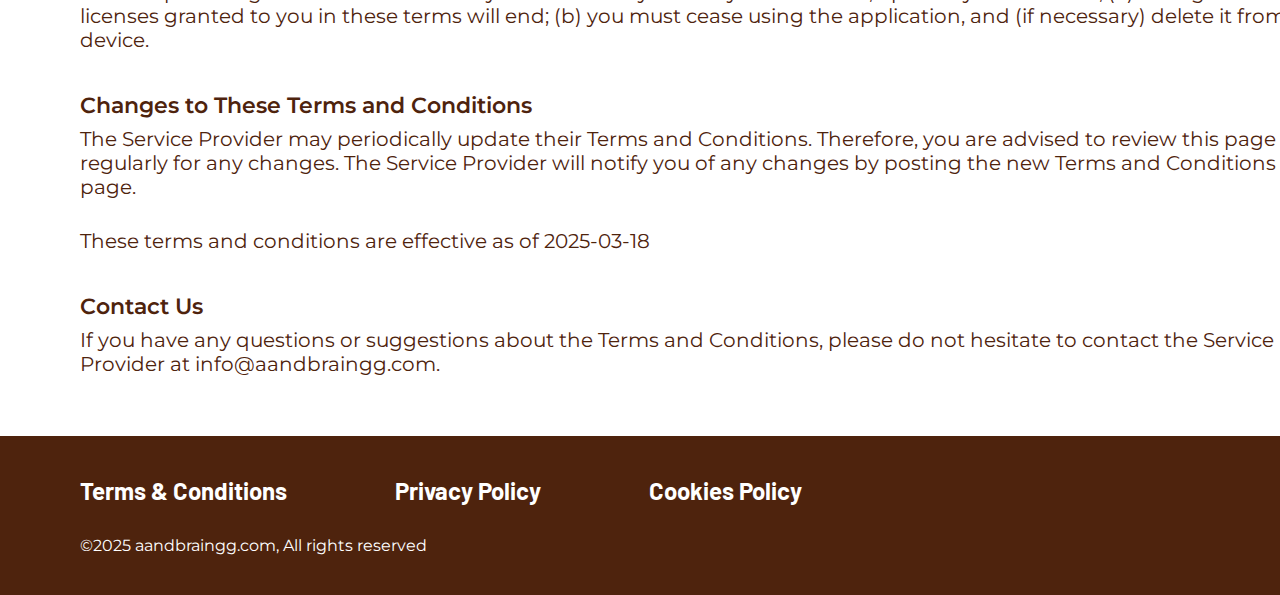
<file: terms.html>
<!DOCTYPE html>
<html lang="en">
  <head>
    <meta charset="UTF-8" />
    <meta name="viewport" content="width=device-width, initial-scale=1.0" />

    <title>Classic Match3</title>
    <link rel="icon" href="img/image.jpg" />

    <link rel="stylesheet" type="text/css" href="slick/slick.css" />
    <link rel="stylesheet" href="css/main.css" />
  </head>

  <body>
    <header class="q-o-header">
      <div class="q-o-header-background"></div>
      <nav class="q-o-navigation">
        <ul class="q-o-navigation-list">
          <li class="q-o-navigation-item"></li>
          <li class="q-o-navigation-item">
            <a href="/" class="q-o-navigation-link">Home</a>
          </li>
          <li class="q-o-navigation-item">
            <a href="/#gallery" class="q-o-navigation-link">Gallery</a>
          </li>
          <li class="q-o-navigation-item">
            <a href="/#about" class="q-o-navigation-link">about this game</a>
          </li>
          <li class="q-o-navigation-item">
            <a href="/#why" class="q-o-navigation-link">How to Play</a>
          </li>
          <li class="q-o-navigation-item">
            <a href="/#uniqueness" class="q-o-navigation-link">Benefits</a>
          </li>

          <li class="q-o-navigation-item">
            <a href="/#reviews" class="q-o-navigation-link">FAQ</a>
          </li>
          <li class="q-o-navigation-item">
            <a
              href="/cookies.html"
              class="q-o-navigation-link q-o-navigation-item-desk"
            >
              Cookies Policy
            </a>
          </li>
          <li class="q-o-navigation-item">
            <a
              href="/policy.html"
              class="q-o-navigation-link q-o-navigation-item-desk"
            >
              Privacy Policy
            </a>
          </li>
          <li class="q-o-navigation-item">
            <a
              href="/terms.html"
              class="q-o-navigation-link q-o-navigation-item-desk"
            >
              Terms and Conditions
            </a>
          </li>
        </ul>

        <div class="q-o-header-button-wrapper">
          <a href="/" class="q-o-policy-terms-header-icon-menu">
            <img href="/" class="q-o-title-img" />
          </a>

          <button type="button" class="q-o-header-icon-button" data-menu-button>
            <svg
              class="q-o-header-icon q-o-header-icon-menu"
              xmlns="http://www.w3.org/2000/svg"
              style="width: 32px; height: 32px"
              viewBox="0 0 24 24"
              fill="none"
            >
              <line
                x1="6"
                y1="7"
                x2="18"
                y2="7"
                stroke="white"
                stroke-width="2"
                stroke-linecap="round"
              />
              <line
                x1="6"
                y1="12"
                x2="18"
                y2="12"
                stroke="white"
                stroke-width="2"
                stroke-linecap="round"
              />
              <line
                x1="6"
                y1="17"
                x2="18"
                y2="17"
                stroke="white"
                stroke-width="2"
                stroke-linecap="round"
              />
            </svg>
            <svg
              class="q-o-header-icon q-o-header-icon-close"
              xmlns="http://www.w3.org/2000/svg"
              style="width: 32px; height: 32px"
              viewBox="0 0 24 24"
              fill="none"
            >
              <line
                x1="6"
                y1="7"
                x2="18"
                y2="7"
                stroke="white"
                stroke-width="2"
                stroke-linecap="round"
              />
              <line
                x1="6"
                y1="12"
                x2="18"
                y2="12"
                stroke="white"
                stroke-width="2"
                stroke-linecap="round"
              />
              <line
                x1="6"
                y1="17"
                x2="18"
                y2="17"
                stroke="white"
                stroke-width="2"
                stroke-linecap="round"
              />
            </svg>
          </button>
        </div>
      </nav>
    </header>

    <main>
      <section>
        <div class="q-o-policy-terms-container">
          <h2 class="q-o-policy-terms-title">Terms and Conditions</h2>

          <p class="q-o-policy-terms-text-one">
            These terms and conditions apply to the Classic Match3 app (hereby
            referred to as "Application") for mobile devices that was created by
            (hereby referred to as "Service Provider") as a Free service.
          </p>

          <p class="q-o-policy-terms-text-one">
            Upon downloading or utilizing the Application, you are automatically
            agreeing to the following terms. It is strongly advised that you
            thoroughly read and understand these terms prior to using the
            Application. Unauthorized copying, modification of the Application,
            any part of the Application, or our trademarks is strictly
            prohibited. Any attempts to extract the source code of the
            Application, translate the Application into other languages, or
            create derivative versions are not permitted. All trademarks,
            copyrights, database rights, and other intellectual property rights
            related to the Application remain the property of the Service
            Provider.
          </p>

          <p class="q-o-policy-terms-text-one">
            The Service Provider is dedicated to ensuring that the Application
            is as beneficial and efficient as possible. As such, they reserve
            the right to modify the Application or charge for their services at
            any time and for any reason. The Service Provider assures you that
            any charges for the Application or its services will be clearly
            communicated to you.
          </p>
          <p class="q-o-policy-terms-text-one">
            The Application stores and processes personal data that you have
            provided to the Service Provider in order to provide the Service. It
            is your responsibility to maintain the security of your phone and
            access to the Application. The Service Provider strongly advise
            against jailbreaking or rooting your phone, which involves removing
            software restrictions and limitations imposed by the official
            operating system of your device. Such actions could expose your
            phone to malware, viruses, malicious programs, compromise your
            phone's security features, and may result in the Application not
            functioning correctly or at all.
          </p>
          <p class="q-o-policy-terms-text-one">
            Please note that the Application utilizes third-party services that
            have their own Terms and Conditions. Below are the links to the
            Terms and Conditions of the third-party service providers used by
            the Application:
          </p>
          <ul class="q-o-terms-lists">
            <li>
              <a
                class="q-o-email-link-color"
                href="https://policies.google.com/privacy"
                target="_blank"
                rel=""
                >Google Play Services
              </a>
            </li>
            <li>
              <a
                class="q-o-email-link-color"
                href="https://firebase.google.com/support/privacy"
                target="_blank"
                rel=""
                >Google Analytics for Firebase
              </a>
            </li>
            <li>
              <a
                class="q-o-email-link-color"
                href="https://www.facebook.com/about/privacy/update/printable"
                target="_blank"
                rel=""
                >Facebook
              </a>
            </li>
          </ul>

          <p class="q-o-policy-terms-text-one">
            Please be aware that the Service Provider does not assume
            responsibility for certain aspects. Some functions of the
            Application require an active internet connection, which can be
            Wi-Fi or provided by your mobile network provider. The Service
            Provider cannot be held responsible if the Application does not
            function at full capacity due to lack of access to Wi-Fi or if you
            have exhausted your data allowance.
          </p>

          <p class="q-o-policy-terms-text-one">
            If you are using the application outside of a Wi-Fi area, please be
            aware that your mobile network provider's agreement terms still
            apply. Consequently, you may incur charges from your mobile provider
            for data usage during the connection to the application, or other
            third-party charges. By using the application, you accept
            responsibility for any such charges, including roaming data charges
            if you use the application outside of your home territory (i.e.,
            region or country) without disabling data roaming. If you are not
            the bill payer for the device on which you are using the
            application, they assume that you have obtained permission from the
            bill payer.
          </p>

          <p class="q-o-policy-terms-text-one">
            Similarly, the Service Provider cannot always assume responsibility
            for your usage of the application. For instance, it is your
            responsibility to ensure that your device remains charged. If your
            device runs out of battery and you are unable to access the Service,
            the Service Provider cannot be held responsible.
          </p>

          <p class="q-o-policy-terms-text-one">
            In terms of the Service Provider's responsibility for your use of
            the application, it is important to note that while they strive to
            ensure that it is updated and accurate at all times, they do rely on
            third parties to provide information to them so that they can make
            it available to you. The Service Provider accepts no liability for
            any loss, direct or indirect, that you experience as a result of
            relying entirely on this functionality of the application.
          </p>

          <p class="q-o-policy-terms-text-one">
            The Service Provider may wish to update the application at some
            point. The application is currently available as per the
            requirements for the operating system (and for any additional
            systems they decide to extend the availability of the application
            to) may change, and you will need to download the updates if you
            want to continue using the application. The Service Provider does
            not guarantee that it will always update the application so that it
            is relevant to you and/or compatible with the particular operating
            system version installed on your device. However, you agree to
            always accept updates to the application when offered to you. The
            Service Provider may also wish to cease providing the application
            and may terminate its use at any time without providing termination
            notice to you. Unless they inform you otherwise, upon any
            termination, (a) the rights and licenses granted to you in these
            terms will end; (b) you must cease using the application, and (if
            necessary) delete it from your device.
          </p>
          <h2 class="q-o-policy-terms-text">
            Changes to These Terms and Conditions
          </h2>
          <p class="q-o-policy-terms-texts">
            The Service Provider may periodically update their Terms and
            Conditions. Therefore, you are advised to review this page regularly
            for any changes. The Service Provider will notify you of any changes
            by posting the new Terms and Conditions on this page.
          </p>

          <p class="q-o-policy-terms-text-one">
            These terms and conditions are effective as of 2025-03-18
          </p>
          <h2 class="q-o-policy-terms-text">Contact Us</h2>
          <p class="q-o-policy-terms-texts">
            If you have any questions or suggestions about the Terms and
            Conditions, please do not hesitate to contact the Service Provider
            at
            <a class="q-o-email-link" href="mailto:info@aandbraingg.com"
              >info@aandbraingg.com</a
            >.
          </p>
        </div>
      </section>
    </main>
    <footer
      class="q-o-footer"
      style="margin: auto; background: rgba(78, 35, 13, 1)"
    >
      <div class="q-o-footer-container">
        <div class="q-o-footer-wrapper">
          <a class="q-o-footer-text" href="/terms.html">Terms & Conditions </a>
          <a class="q-o-footer-text" href="/policy.html">Privacy Policy</a>

          <a class="q-o-footer-text" href="/cookies.html">Cookies Policy</a>
        </div>
        <p class="q-o-footer-copyright">
          ©2025 aandbraingg.com, All rights reserved
        </p>
      </div>
    </footer>
    <script src="js/mobile-menu.js"></script>
  </body>
</html>
</file>
<file: css/main.css>
@import url("https://fonts.googleapis.com/css2?family=Barlow:ital,wght@0,100;0,200;0,300;0,400;0,500;0,600;0,700;0,800;0,900;1,100;1,200;1,300;1,400;1,500;1,600;1,700;1,800;1,900&family=Montserrat:ital,wght@0,100..900;1,100..900&display=swap");

* {
  -webkit-box-sizing: border-box;
  box-sizing: border-box;
}

html {
  scroll-behavior: smooth;
  background: rgba(255, 255, 255, 1);
  color: rgba(30, 30, 30, 1);
}

body {
  margin: 0;
}

h1,
h2,
h3,
h4,
h5,
h6,
p {
  margin: 0;
}

ul,
ol {
  margin: 0;
  padding: 0;
  list-style: none;
}
dl,
dt,
dd {
  margin: 0;
  padding: 0;
}
img {
  display: block;
  height: auto;
}
figure {
  margin: 0;
  padding: 0;
  border: 0;
}
.list {
  list-style: none;
}

button,
a {
  cursor: pointer;
}

.button:hover {
  scale: 120%;
}

.q-o-header.is-open .q-o-header-background {
  left: 0;
}
.q-o-header-button-wrapper {
  margin-left: auto;
}
.q-o-header-icon {
  display: none;
}

.q-o-header-icon-button {
  display: -webkit-box;
  display: -ms-flexbox;
  display: flex;
  background-color: transparent;
  border: none;
  border-radius: 50%;
}
.q-o-navigation-list.is-open {
  right: 0;
}
.q-o-header-icon-menu {
  display: block;
}

.q-o-header-icon-button.is-open .q-o-header-icon-menu {
  display: none;
}

.q-o-header-icon-button.is-open .q-o-header-icon-close {
  display: block;
}

.q-o-header {
  position: fixed;
  width: 100%;
  z-index: 5;
  transition: background-color 0.3s ease;
  background: transparent;
  display: flex;
  height: 64px;
}

.q-o-header-background {
  position: absolute;
  top: 0;
  right: 0;
  bottom: 0;
  left: 100%;
  z-index: -1;
  transition: left 0.3s ease;
  background: rgba(171, 87, 43, 1);
}
.q-o-header.is-open .q-o-header-background {
  left: 0;
}
.q-o-header-button-wrapper {
  margin-right: auto;
  display: flex;
  align-items: center;
  justify-content: space-between;
  border-radius: 10px;
  border-width: 3px;
  padding-top: 8px;
  padding-right: 16px;
  padding-bottom: 8px;
  padding-left: 16px;

  background: rgba(171, 87, 43, 1);

  border: 1px solid rgba(255, 255, 255, 1);
}

.q-o-header-icon-menu {
  display: block;
}

.q-o-header-icon-button.is-open .q-o-header-icon-menu {
  display: none;
}

.q-o-header-icon-button.is-open .q-o-header-icon-close {
  display: block;
}

.q-o-navigation {
  display: -ms-flexbox;
  -webkit-box-orient: vertical;
  -webkit-box-direction: normal;
  -ms-flex-direction: column;
  flex-direction: column;
  -webkit-box-align: center;
  -ms-flex-align: center;
  align-items: center;
  -webkit-box-flex: 1;
  -ms-flex: 1;
  flex: 1;
  padding: 10px 12px;
  position: relative;
}

.q-o-navigation-list {
  display: flex;
  flex-direction: column;
  align-items: center;
  position: absolute;
  top: 100%;
  right: -100%;
  width: 100%;
  height: 557px;
  transition: 0.3s;
  z-index: 999;
  padding: 32px;
  gap: 20px;
  background: rgba(171, 87, 43, 1);
}

.q-o-navigation-list.is-open {
  right: 0;
}

.q-o-navigation-link {
  font-family: Barlow;
  font-weight: 800;
  font-size: 24px;
  text-transform: uppercase;

  transition: all 0.3s ease-in-out;
  text-decoration: none;
  color: rgba(255, 255, 255, 1);
}

.q-o-navigation-link:hover,
.q-o-navigatioт-link:focus {
  color: rgba(30, 30, 30, 1);
}

.q-o-header.is-open {
  background-color: transparent;
}

.q-o-navigation-img {
  display: none;
}

@media screen and (min-width: 1204px) {
  .q-o-navigation-img {
    display: flex;
  }
  .q-o-policy-terms-header-icon-menu {
    display: none;
  }
  .q-o-header-button-wrapper {
    background: transparent;
    border: none;
  }
  .q-o-header {
    width: 100%;
    height: 88px;
    padding: 10px 0px 10px 20px;
    display: flex;
    align-items: center;
    justify-content: center;
    z-index: 1000;
    background: rgba(253, 232, 175, 1);
  }

  .q-o-header-background {
  }
  .q-o-header-icon-button {
    display: none;
  }
  .q-o-navigation {
    display: flex;
    flex-direction: row;
    flex: 1;
    padding: 0;
    width: 1440px;
    margin: auto;
  }

  .q-o-navigation-list {
    background-color: transparent;
    flex-direction: row;
    display: flex;
    position: static;
    width: 1440px;
    margin: auto;
    padding-block: 0;
    flex: 1;
    gap: 12px;
    height: 0px;
    display: flex;
    justify-content: center;
    align-items: center;
    justify-content: center;
  }

  .q-o-navigation-link {
    padding: 0px 40px;
    font-weight: 700;
    font-size: 20px;
    line-height: 100%;
    letter-spacing: 0%;
    text-align: center;
    text-transform: uppercase;

    text-decoration: none;
    color: rgba(78, 35, 13, 1);
  }

  .q-o-navigation-item-desk {
    display: none;
  }
}
.q-o-home {
  width: 375px;
  height: 890px;
  background-repeat: no-repeat;
  background-size: cover;
  background-position: center;
  background-image: url("/img/home/Frame\ 25.png");
  margin: auto;
}
.q-o-home-container {
  width: 375px;
  padding: 81px 16px 0px;
  margin: auto;
}

.q-o-home-title {
  font-family: Montserrat;
  font-weight: 700;
  font-size: 20.52px;
  color: rgba(78, 35, 13, 1);
}
.q-o-home-title span {
  font-family: Montserrat;
  font-weight: 700;
  font-size: 24.62px;
  letter-spacing: -1%;

  text-transform: uppercase;
}
.q-o-home-text {
  font-family: Montserrat;
  font-weight: 400;
  font-size: 20px;
  letter-spacing: -2%;
  text-align: center;
  padding: 28px 0 396px;
  color: rgba(171, 87, 43, 1);
}
.q-o-home-texts {
  font-family: Montserrat;
  font-weight: 900;
  font-size: 15px;
  text-align: center;
  text-transform: uppercase;
  color: rgba(171, 87, 43, 1);
  padding-bottom: 28px;
}

.q-o-home-google-button-image {
  width: 272px;
  height: 87px;
  margin: auto;
}

.q-o-home-google-button-link:hover .q-o-home-google-button-image {
  transform: scale(1.1);
  transition: transform 0.3s ease-in-out;
}

@media screen and (min-width: 1204px) {
  .q-o-home {
    width: 1440px;
    height: 828px;
    background-image: url("/img/home/main.png");
  }
  .q-o-home-container {
    width: 1440px;
    padding: 224px 80px 0px;
  }
  .q-o-home-container-top {
    width: 670px;
  }

  .q-o-home-title {
    font-family: Montserrat;
    font-weight: 700;
    font-size: 40px;
  }
  .q-o-home-title span {
    font-family: Montserrat;
    font-weight: 700;
    font-size: 48px;
  }
  .q-o-home-text {
    font-family: Montserrat;
    font-weight: 400;
    font-size: 20px;
    padding: 33px 0 48px;
    text-align: left;
  }
  .q-o-home-texts {
    font-family: Montserrat;
    font-weight: 900;
    font-size: 20px;
    text-align: left;
    padding-bottom: 22px;
  }

  .q-o-home-google-button-image {
    width: 272px;
    height: 87px;
    margin: 0;
  }
}

.q-o-about-container {
  width: 375px;
  display: flex;
  flex-direction: column;
  align-items: center;
  margin: auto;
  gap: 29px;
}
.q-o-about-div {
  padding: 38px 18px 108px;
  background: rgba(255, 208, 128, 1);

  box-shadow: 0px 4px 4px 0px rgba(0, 0, 0, 0.25);
}
.q-o-about-title {
  font-family: Barlow;
  font-weight: 900;
  font-size: 42px;
  letter-spacing: 0.66px;
  vertical-align: middle;
  text-transform: uppercase;
  color: rgba(255, 255, 255, 1);
}
.q-o-about-text-bold {
  font-family: Montserrat;
  font-weight: 900;
  font-size: 20px;
  letter-spacing: 0.66px;
  padding: 22px 0 20px;
}
.q-o-about-text {
  font-family: Montserrat;
  font-weight: 400;
  font-size: 20px;
  letter-spacing: 0.66px;
}
.q-o-about-list {
  list-style-type: disc;
  font-family: Montserrat;
  font-weight: 900;
  font-size: 20px;
  letter-spacing: 0.66px;
  margin: 20px 0 20px 20px;
}
.q-o-about-listt {
  font-family: Montserrat;
  font-weight: 400;
  font-size: 20px;

  letter-spacing: 0.66px;
}
.q-o-about-texts {
  font-family: Montserrat;
  font-weight: 400;
  font-size: 20px;

  letter-spacing: 0.66px;
}
.q-o-about-texts span {
  font-family: Montserrat;
  font-weight: 900;
  font-size: 20px;
  line-height: 100%;
  letter-spacing: 0.66px;
}
.q-o-abouts {
  display: flex;
  flex-direction: column;
  align-items: center;
  gap: 24px;
}
@media screen and (min-width: 1204px) {
  .q-o-about {
    width: 1440px;
    margin: auto;
    background-image: url("/img");
    padding: 63px 49px 0;
  }

  .q-o-about-container {
    margin: auto;
    width: 1342px;
    display: flex;
    flex-direction: row;
    align-items: center;
    margin: auto;
    gap: 112px;
    padding: 55px 31px;
    background: rgba(255, 208, 128, 1);
    box-shadow: 0px 4px 4px 0px rgba(0, 0, 0, 0.25);
  }
  .q-o-about-div {
    padding: 0;

    box-shadow: none;
  }
  .q-o-about-title {
    font-family: Barlow;
    font-weight: 900;
    font-size: 72px;
  }
}
.q-o-why-container {
  width: 375px;
  margin: auto;
  padding: 120px 15px 86px;
}
.q-o-about-title-q {
  color: rgba(78, 35, 13, 1);
}
.q-o-why-title-text {
  font-family: Montserrat;
  font-weight: 700;
  font-size: 24px;
  color: rgba(204, 0, 0, 1);
  vertical-align: middle;
  width: 155px;
  padding-top: 13px;
}
.q-o-why-list {
  padding-top: 41px;
}
.q-o-why-item {
  width: 286px;
  height: 170px;
  margin: 0 5px;
}
.q-o-why-text-bold {
  font-family: Montserrat;
  font-weight: 900;
  font-size: 20px;
  color: rgba(255, 144, 117, 1);
  text-align: center;

  text-transform: uppercase;
}
.q-o-why-text {
  font-family: Montserrat;
  font-weight: 400;
  font-size: 20px;
  text-align: center;
  vertical-align: middle;
  padding-top: 20px;
}

@media screen and (min-width: 1204px) {
  .q-o-why-container {
    width: 1440px;
    padding: 63px 80px 0;
  }
  .q-o-why-title-text {
    font-family: Montserrat;
    font-weight: 700;
    font-size: 32px;
    width: 366px;
    padding-top: 26px;
  }
  .q-o-why-list {
    padding-top: 56px;
  }
  .q-o-why-item {
    width: 286px;
    height: 170px;
    margin: 0 30px;
  }
}

.q-o-gallery-container {
  width: 375px;
  margin: auto;
  padding: 124px 0 52px;
}

.q-o-gallery-item {
  width: 308px;
  height: 558px;
  overflow: hidden;
  position: relative;
  margin: 0 10px;
}

.q-o-gallery-image {
  width: 100%;
  height: 100%;
  object-fit: cover;
  object-position: center;
}
.q-o-gallery-button-container {
  display: flex;
  align-items: center;
  justify-content: center;
  gap: 44px;
  margin-top: 60px;
}

.q-o-gallery-button {
  background-color: transparent;
  border: none;
  padding: 0;
  -webkit-transition: scale 0.3s ease;
  transition: scale 0.3s ease;
}

.q-o-gallery-button:hover {
  scale: 120%;
}
@media screen and (min-width: 1204px) {
  .q-o-gallery-container {
    width: 1440px;
    margin: auto;
    padding: 46px 80px 31px;
  }
  .q-o-gallery-button-container {
    display: flex;
    align-items: center;
    justify-content: end;
    gap: 44px;
    margin-top: 69px;
  }
}

.q-o-uniqueness-container {
  margin: auto;
  width: 375px;
  background: rgba(255, 208, 128, 1);

  padding: 34px 18px 84px;
  box-shadow: 0px 4px 4px 0px rgba(0, 0, 0, 0.25);
}
.q-o-uniqueness-list {
  padding-top: 52px;
  display: flex;
  flex-direction: column;
  gap: 10px;
}
.q-o-uniqueness-text-bold {
  font-family: Montserrat;
  font-weight: 900;
  font-size: 20px;
  letter-spacing: 0.66px;
}
.q-o-uniqueness-text {
  font-family: Montserrat;
  font-weight: 400;
  font-size: 20px;
  letter-spacing: 0.66px;
}
.q-o-reviews-lists {
  display: none;
}
.q-o-reviews-container {
  margin: auto;
  padding: 30px 16px;
  width: 375px;
}
.q-o-reviews-list {
  padding-top: 30px;
}

.q-o-reviews-item {
  margin: 5px;
  width: 375px;
  height: 238px;
  box-shadow: 0px 4px 4px 0px rgba(0, 0, 0, 0.25);
}

.q-o-reviews-text-bold {
  width: 375px;
  height: 81px;
  background: rgba(78, 35, 13, 1);
  display: flex;
  align-items: center;
  padding-left: 21px;
  font-family: Montserrat;
  font-weight: 400;
  font-size: 20px;
  color: rgba(255, 255, 255, 1);
}

.q-o-reviews-text {
  background: rgba(255, 255, 255, 1);
  font-family: Montserrat;
  font-weight: 400;
  font-size: 20px;
  padding: 21px 11px 0 21px;
}
.q-o-gallery-button-container-q {
  display: none;
}
@media screen and (min-width: 1204px) {
  .q-o-uniqueness {
    width: 1440px;
    padding: 62px 49px;
    display: flex;
    gap: 42px;
    margin: auto;
  }
  .q-o-gallery-button-container-qq {
    display: none;
  }
  .q-o-gallery-button-container-q {
    display: flex;
  }
  .q-o-uniqueness-container {
    margin: 0;
    width: 850px;
    padding: 43px;
  }

  .q-o-uniqueness-list {
    padding-top: 40px;
    display: flex;
    flex-direction: column;
    gap: 10px;
  }

  .q-o-reviews-container {
    margin: 0;
    padding: 43px 0px 0;
    width: 452px;
  }
  .q-o-reviews-list {
    display: none;
  }
  .q-o-reviews-lists {
    display: block;
    width: 452px;
  }
  .q-o-reviews-item {
    margin: 33px 5px 5px 5px;
    width: 452px;
    height: 238px;
  }

  .q-o-reviews-text-bold {
    width: 452px;
    height: 81px;
    padding-left: 35px;
    background: rgba(78, 35, 13, 1);
  }

  .q-o-reviews-text {
    background: rgba(255, 255, 255, 1);
    font-family: Montserrat;
    font-weight: 400;
    font-size: 20px;
    padding: 35px 35px 0 35px;
  }
}

.q-o-policy-terms-container {
  padding: 100px 16px 40px;
  width: 375px;
  margin: auto;
  color: rgba(78, 35, 13, 1);
  font-family: Montserrat;
  font-weight: 400;
  font-size: 20px;
}

.q-o-policy-terms-title {
  font-family: Barlow;
  font-weight: 900;
  font-size: 48px;

  text-align: center;
}

.q-o-policy-terms-text {
  padding-top: 20px;
  font-family: Montserrat;
  font-weight: 600;
  font-size: 22px;
}

.q-o-policy-terms-texts {
  padding-top: 8px;
}

.q-o-policy-terms-text-one {
  padding-top: 20px;
}

.q-o-terms-list {
  list-style-type: disc;
  padding: 20px 0 20px 25px;
  display: flex;
  flex-direction: column;
}

.q-o-terms-lists {
  list-style-type: disc;
  padding-left: 25px;
}

.q-o-email-link {
  color: inherit;
  text-decoration: none;
}

.q-o-email-link-color {
  color: inherit;
  text-decoration: none;
}

@media screen and (min-width: 1204px) {
  .q-o-policy-terms-container {
    padding: 166px 80px 60px;
    width: 1440px;
  }

  .q-o-policy-terms-title {
    font-family: Barlow;
    font-weight: 900;
    font-size: 48px;
    text-align: left;
  }

  .q-o-policy-terms-text {
    padding-top: 40px;
  }

  .q-o-policy-terms-text-one {
    padding-top: 30px;
  }

  .q-o-terms-list {
    padding: 20px 0 20px 25px;
  }
}

.q-o-footer-container {
  width: 375px;
  margin: auto;
  padding: 60px 0;
  display: flex;
  flex-direction: column;
  justify-content: center;
  align-items: center;
  gap: 52px;
  color: rgba(255, 255, 255, 1);
}

.q-o-footer-wrapper {
  display: flex;
  flex-direction: column;
  align-items: center;
  gap: 52px;
}

.q-o-footer-text {
  text-decoration: none;
  color: inherit;
  font-family: Barlow;
  font-weight: 700;
  font-size: 24px;
}

.q-o-footer-copyright {
  font-family: Montserrat;
  font-weight: 400;
  font-size: 16px;
}

@media screen and (min-width: 1204px) {
  .q-o-footer-container {
    width: 1440px;
    padding: 40px 80px;
    display: flex;
    justify-content: start;
    align-items: start;
    gap: 31px;
  }

  .q-o-footer-wrapper {
    display: flex;
    flex-direction: row;
    justify-content: start;
    align-items: start;
    gap: 108px;
  }

  .q-o-footer-text {
    font-family: Barlow;
    font-weight: 700;
    font-size: 24px;
  }

  .q-o-footer-copyright {
    font-family: Montserrat;
    font-weight: 400;
    font-size: 16px;
  }
}

.q-o-cookie-popup {
  position: fixed;
  bottom: 10px;
  width: 375px;
  padding: 16px;
  background: rgba(255, 255, 255, 1);

  z-index: 1000;
  display: none;
}

.q-o-cookie-popup-text-two {
  font-family: Montserrat;
  font-weight: 500;
  font-size: 18px;
  line-height: 142%;
  letter-spacing: 0%;

  color: rgba(24, 27, 29, 1);
}

.q-o-cookie-button-container {
  padding: 30px 0 0;
  margin: auto;
  display: flex;
  flex-direction: row;
  align-items: center;
  justify-content: center;
  gap: 8px;
}

.q-o-cookie-button {
  border: none;
  background-color: transparent;
  border: 1px solid rgba(255, 144, 117, 1);
  background: rgba(255, 255, 255, 1);
  width: 167.5px;
  border-radius: 4px;
  padding: 16px 0;
  font-family: Montserrat;
  font-weight: 600;
  font-size: 16px;
  color: rgba(255, 144, 117, 1);
  text-transform: uppercase;
}

#accept-cookies {
  background: rgba(78, 35, 13, 1);
  color: rgba(255, 255, 255, 1);
  border: none;
}

.q-o-close-popup {
  position: absolute;
  top: 10px;
  right: 10px;
  font-size: 20px;
  cursor: pointer;
}

@media screen and (min-width: 1204px) {
  .q-o-cookie-popup-container {
    display: flex;
    align-items: center;
    justify-content: center;
  }

  .q-o-cookie-popup-text-two {
    font-family: Montserrat;
    font-weight: 500;
    font-size: 18px;
    line-height: 142%;
    letter-spacing: 0%;

    width: 840px;
  }

  .q-o-cookie-button-container {
    padding: 0;
    margin: auto;
    display: flex;
    flex-direction: row;
    gap: 40px;
  }

  .q-o-cookie-popup {
    position: fixed;
    bottom: 10px;
    width: 1440px;
    padding: 32px 40px;
    display: none;
  }
}
</file>
